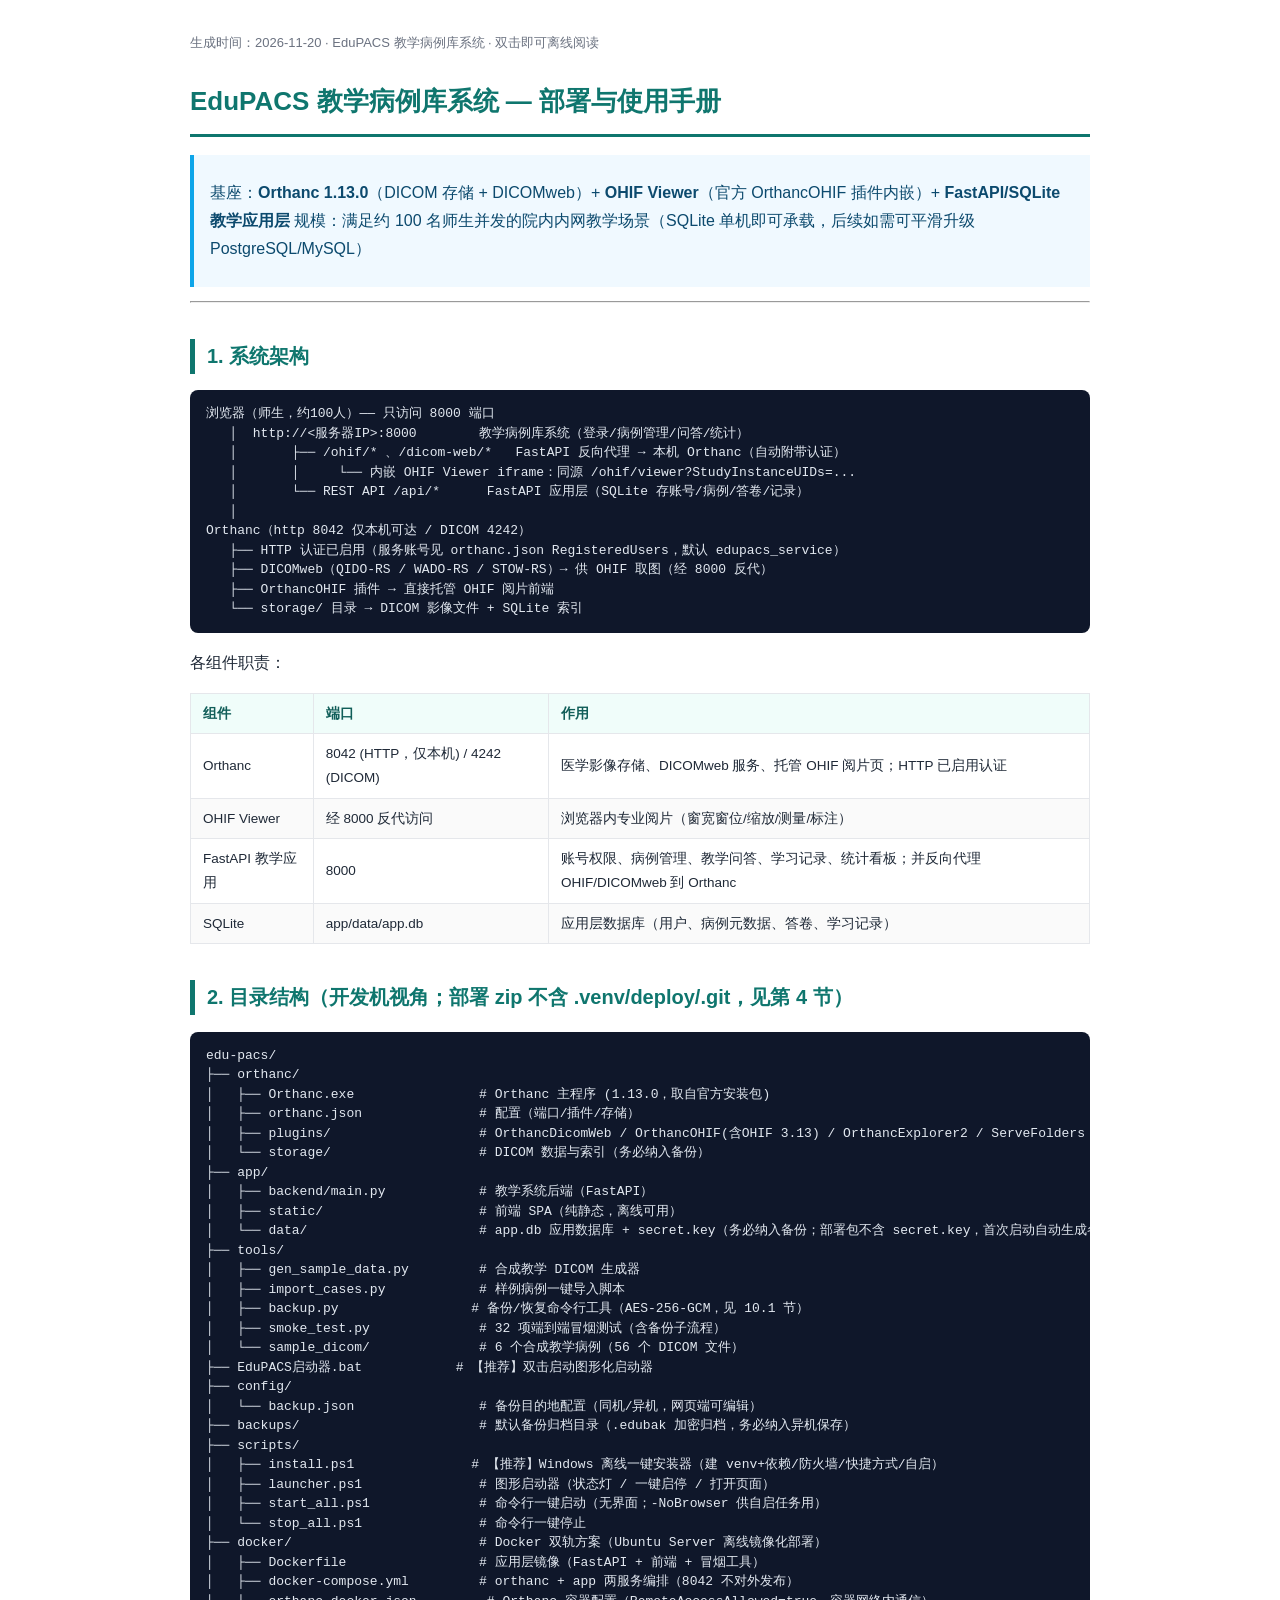
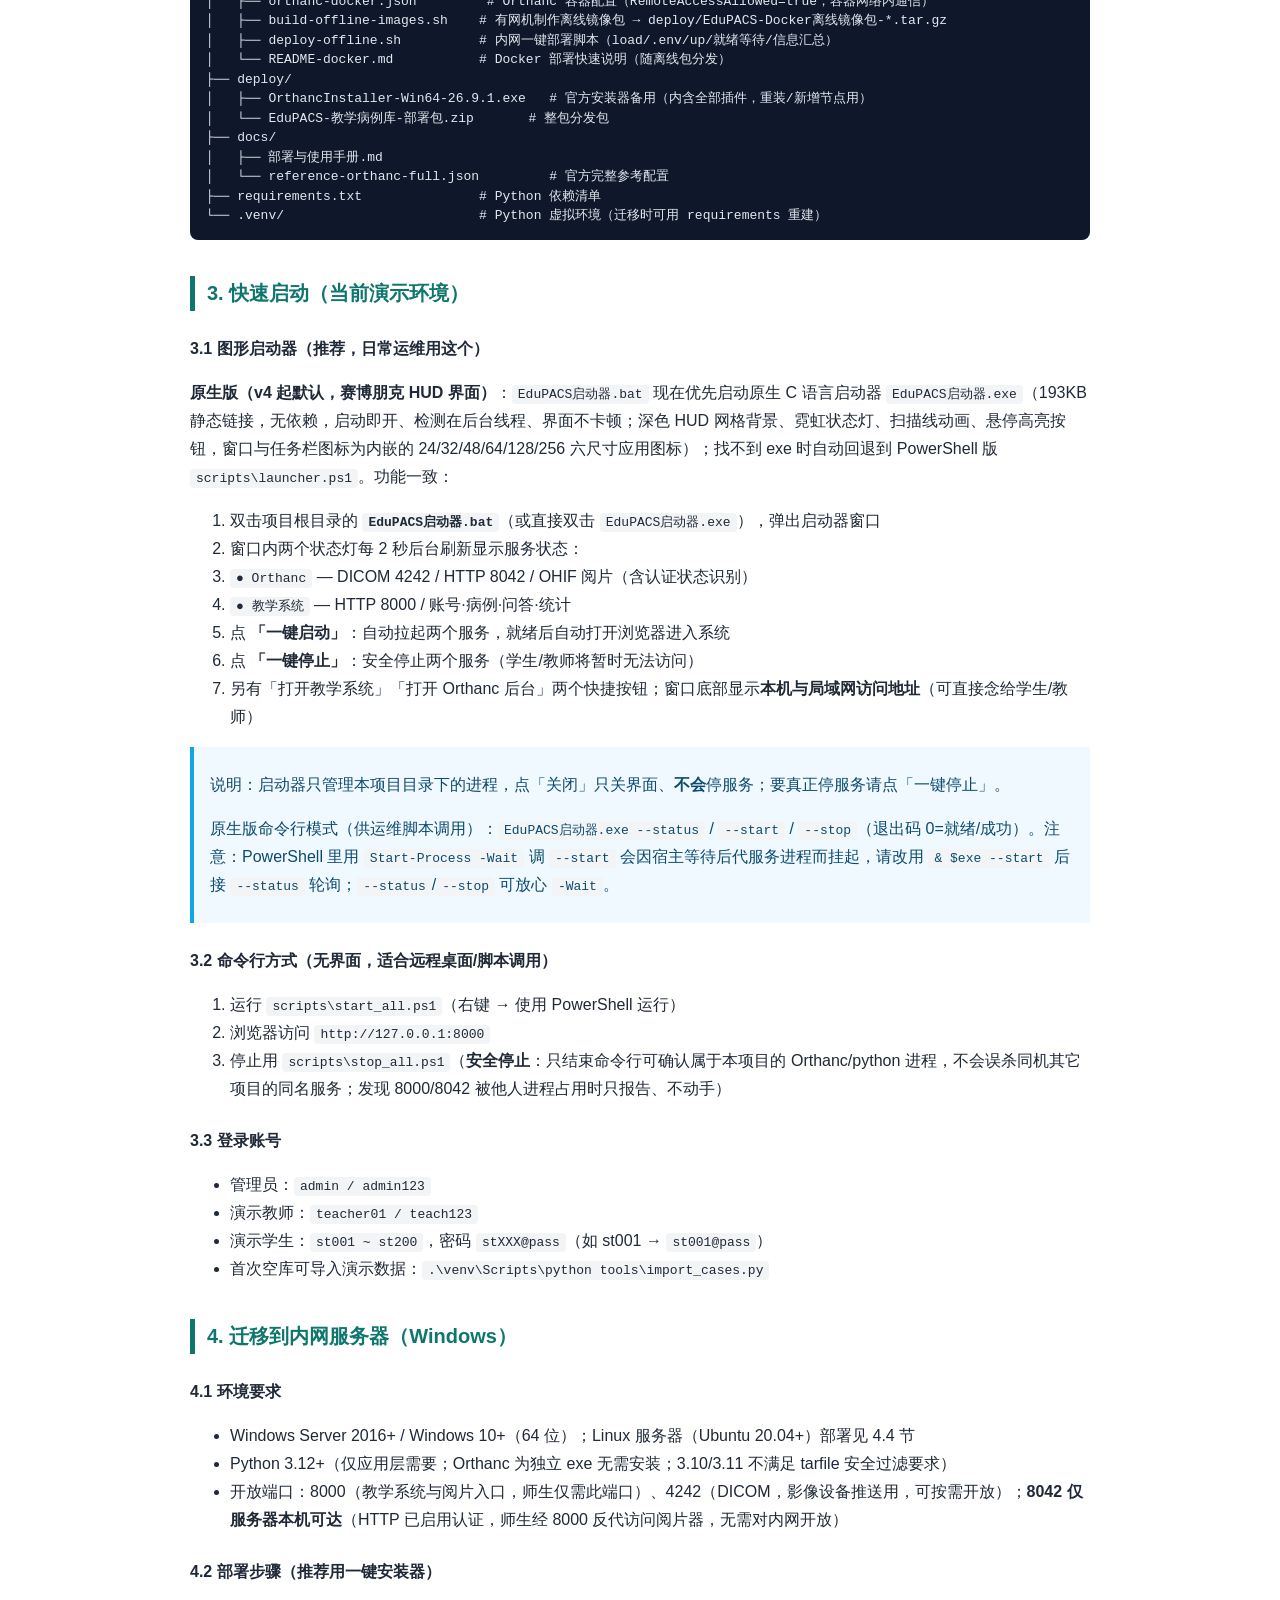
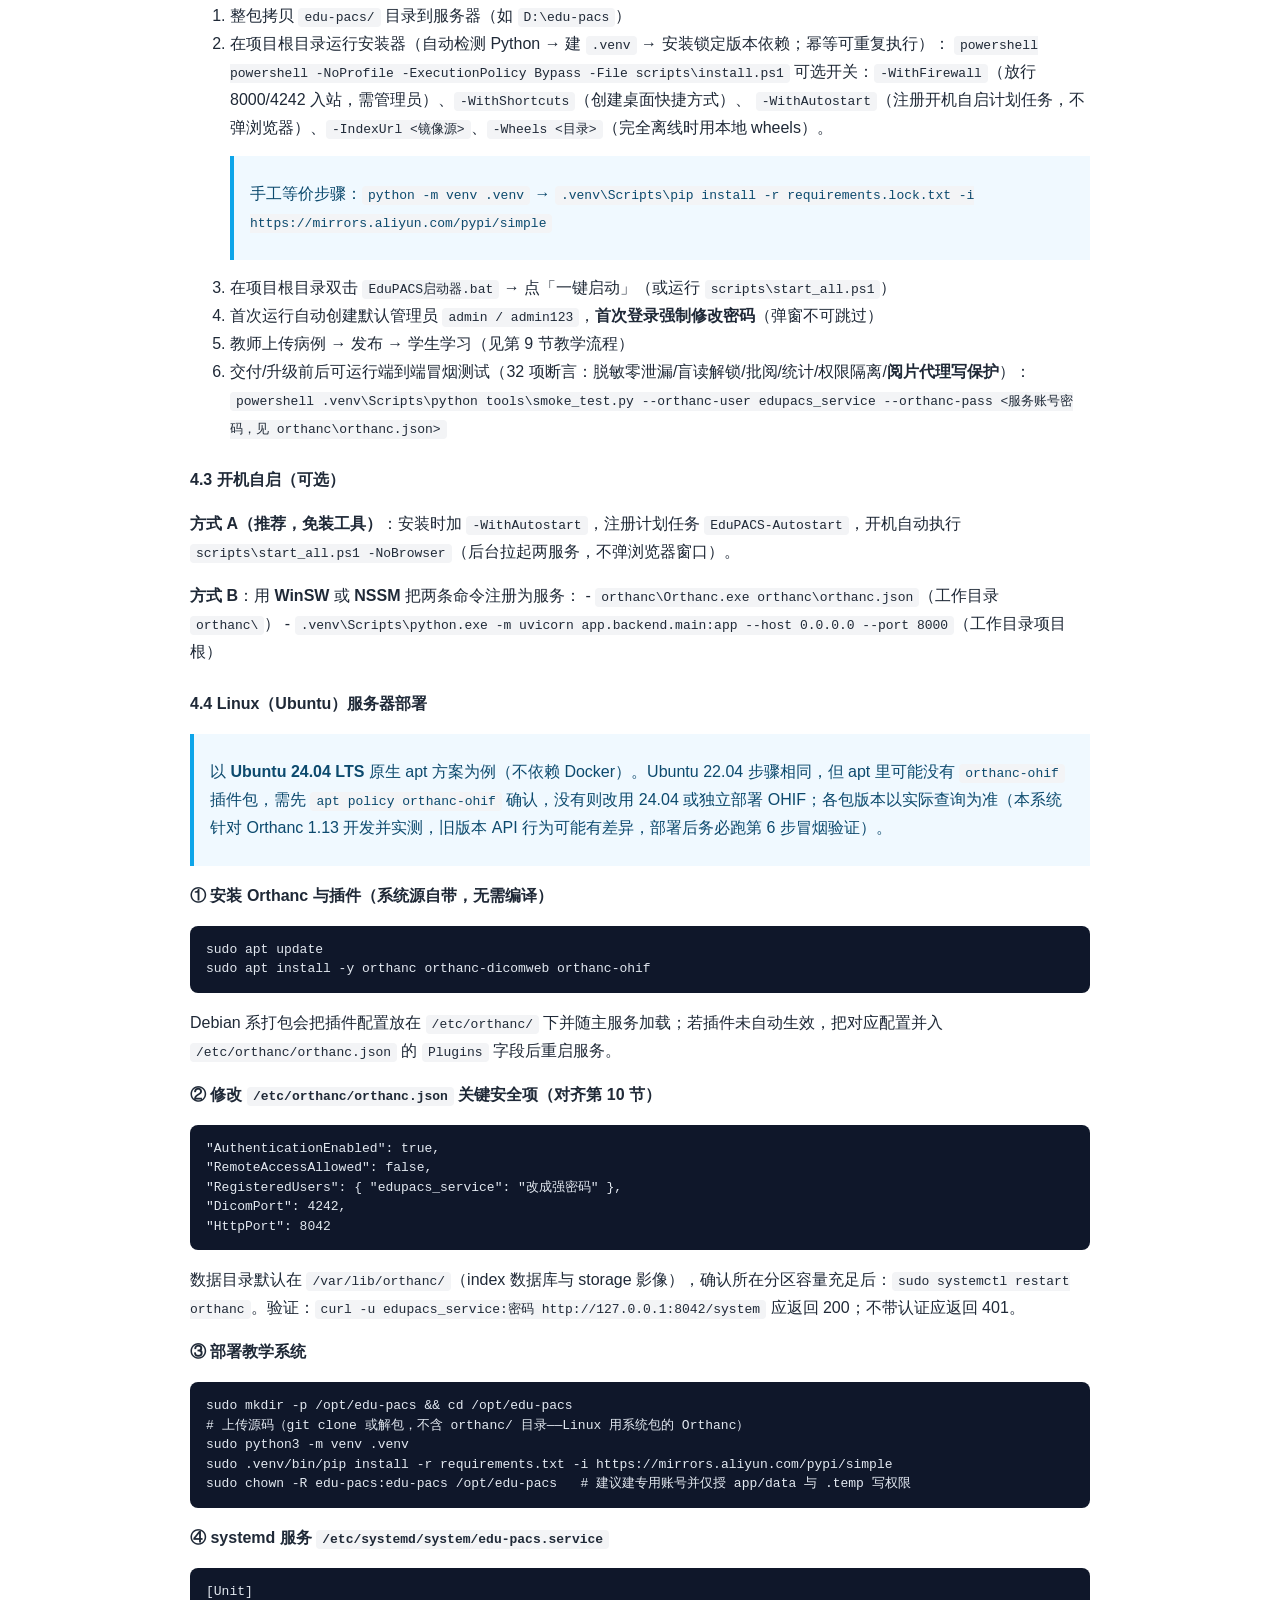
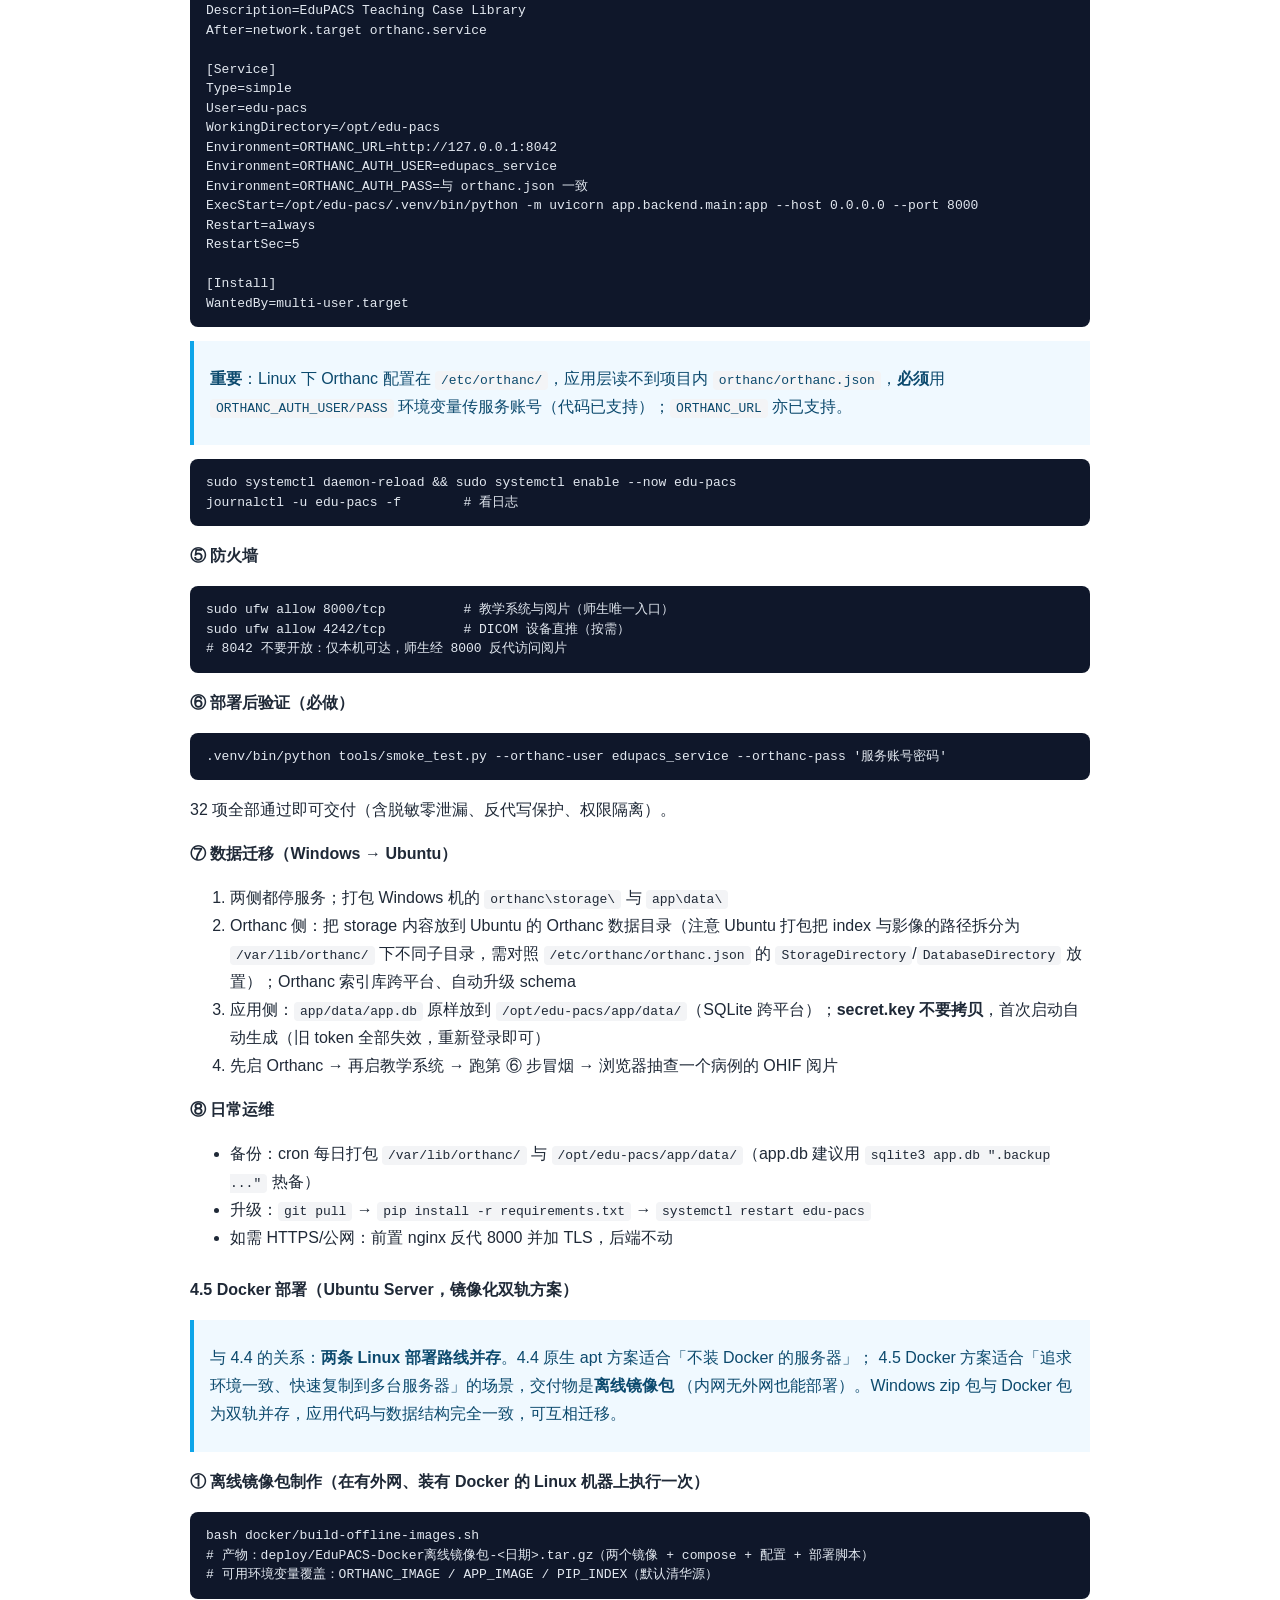
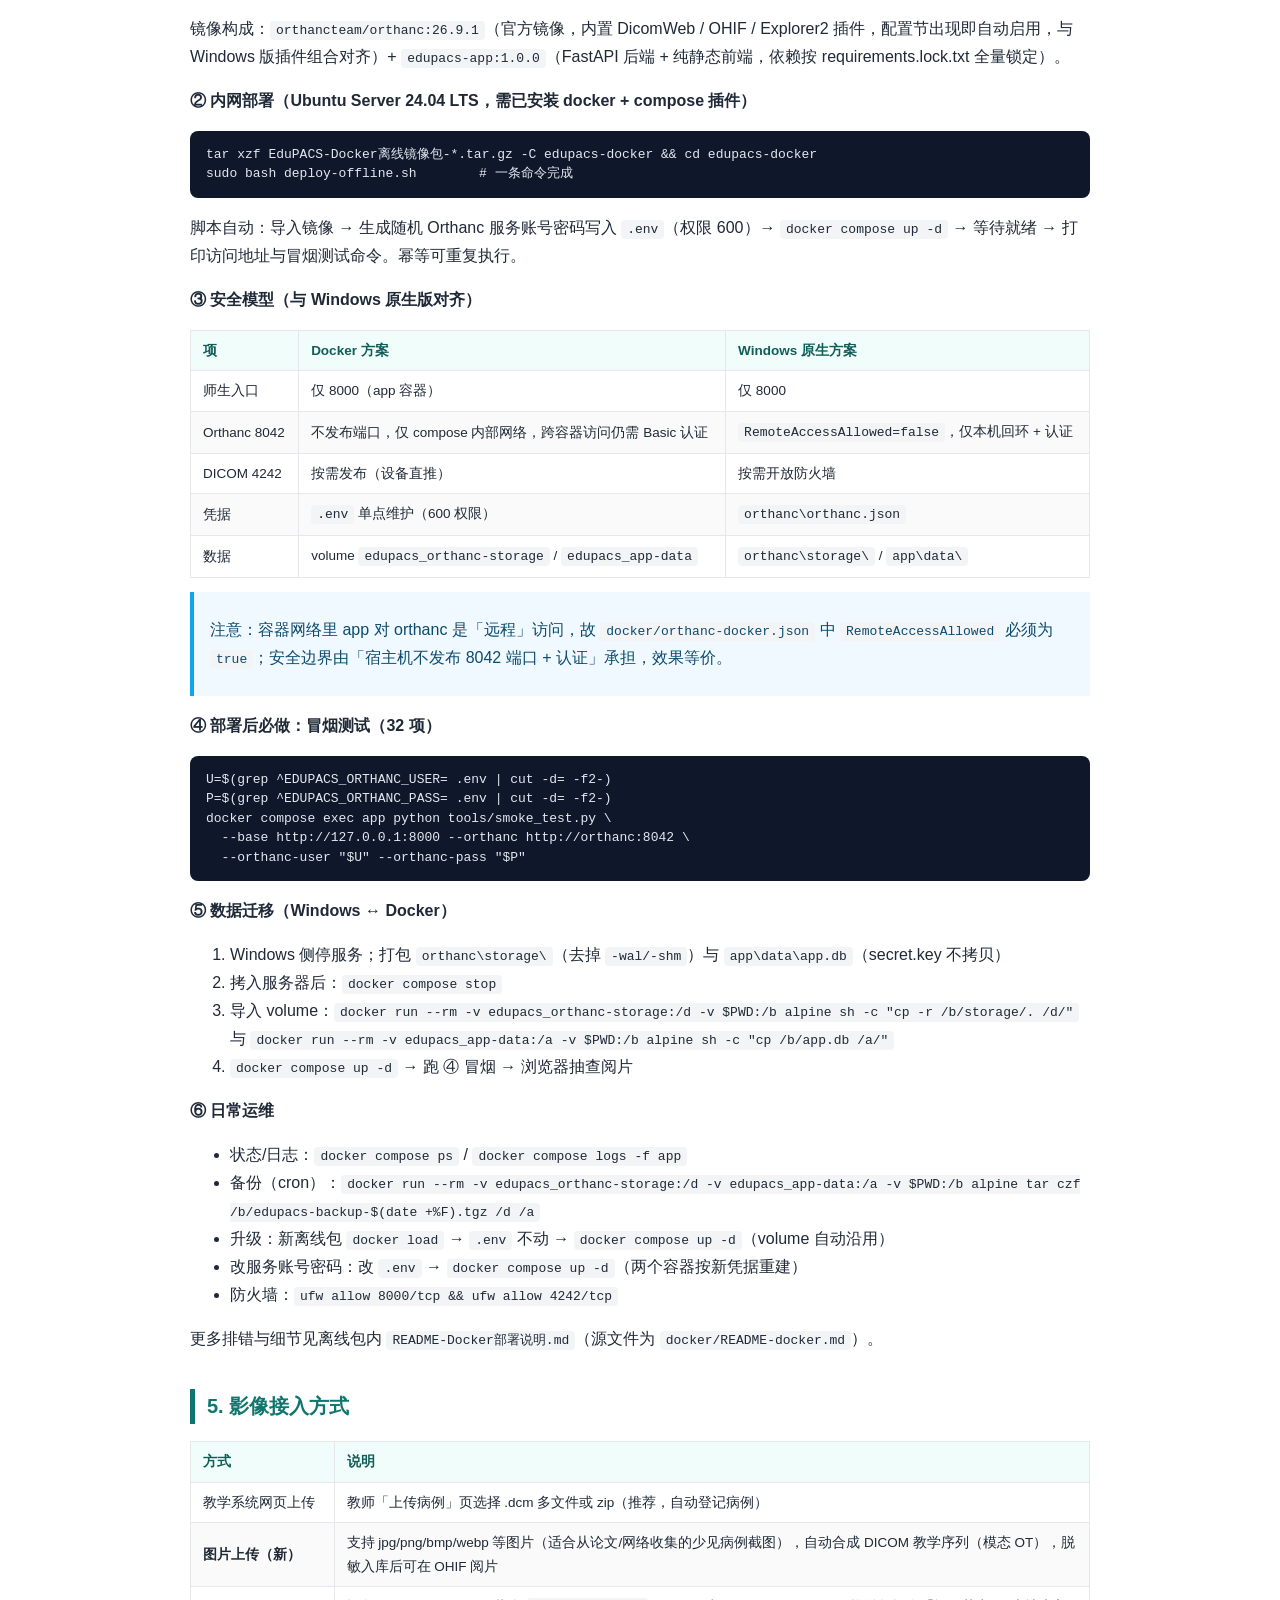
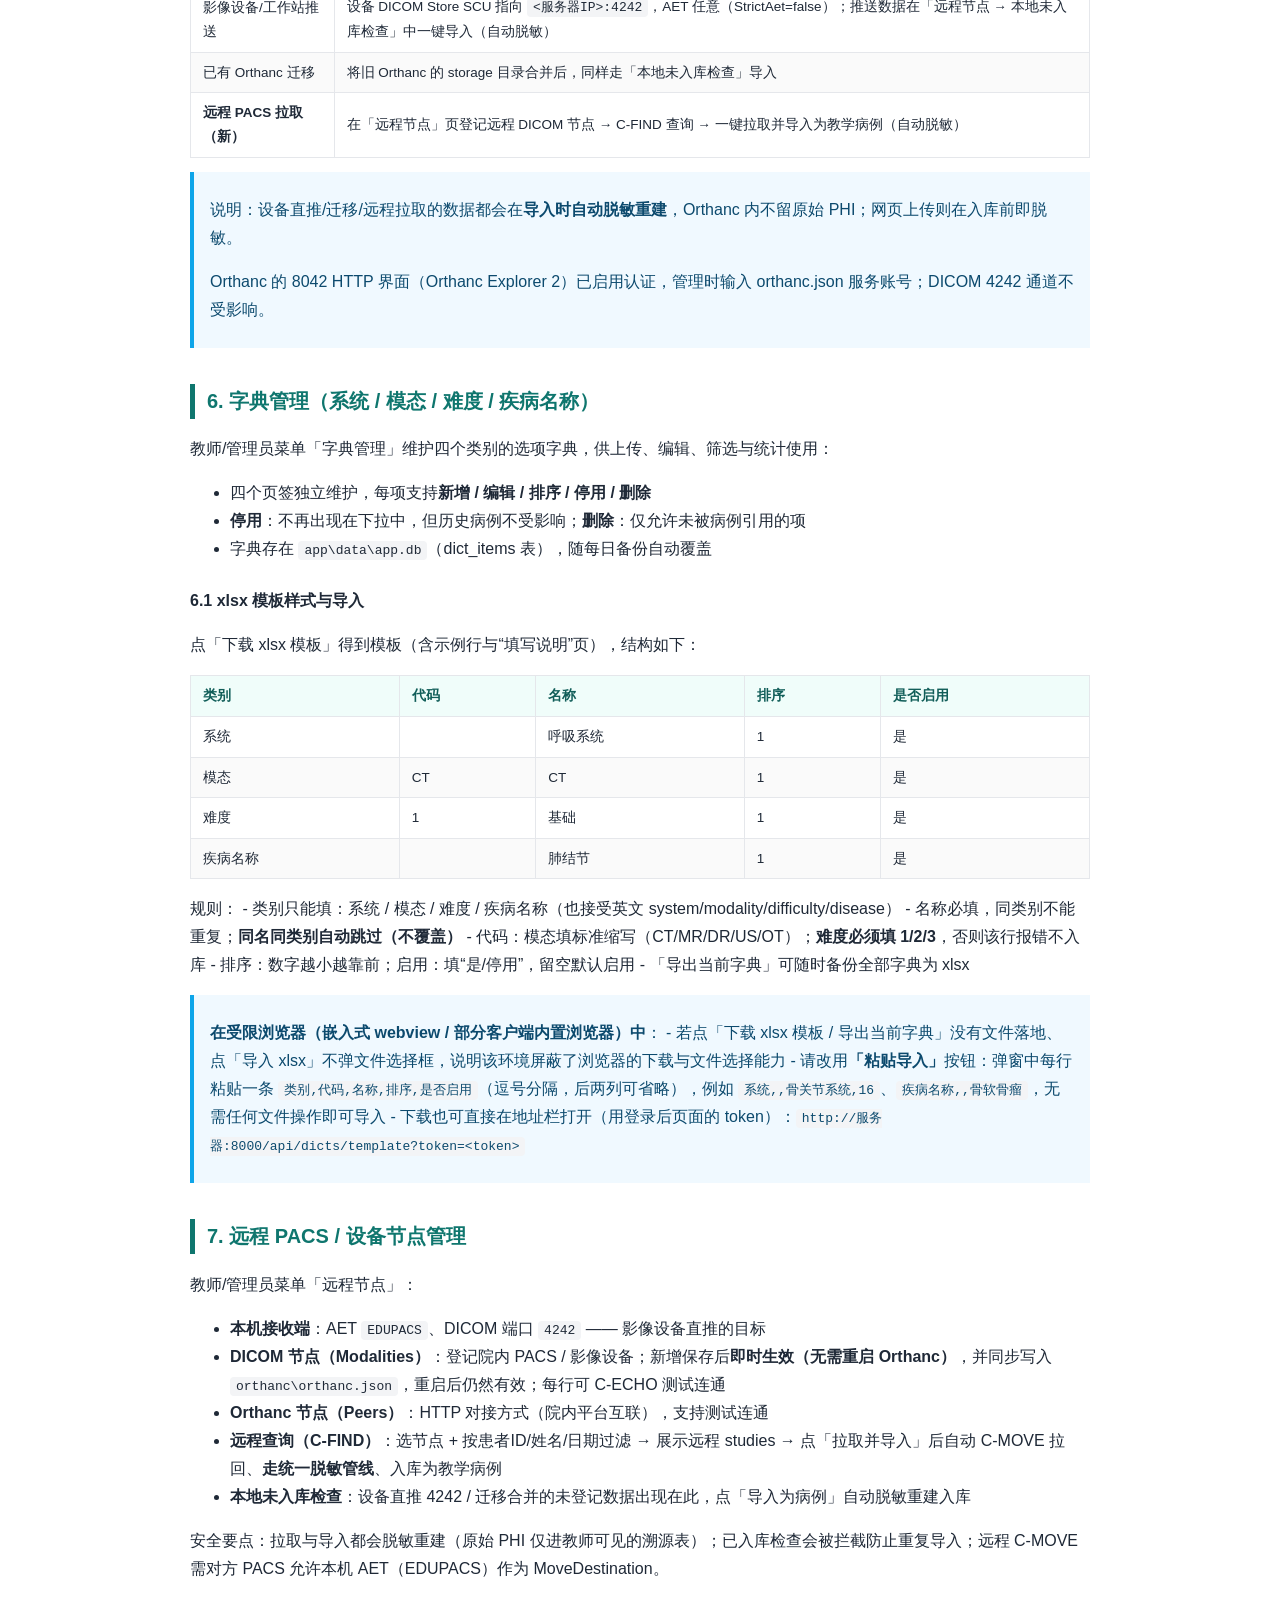
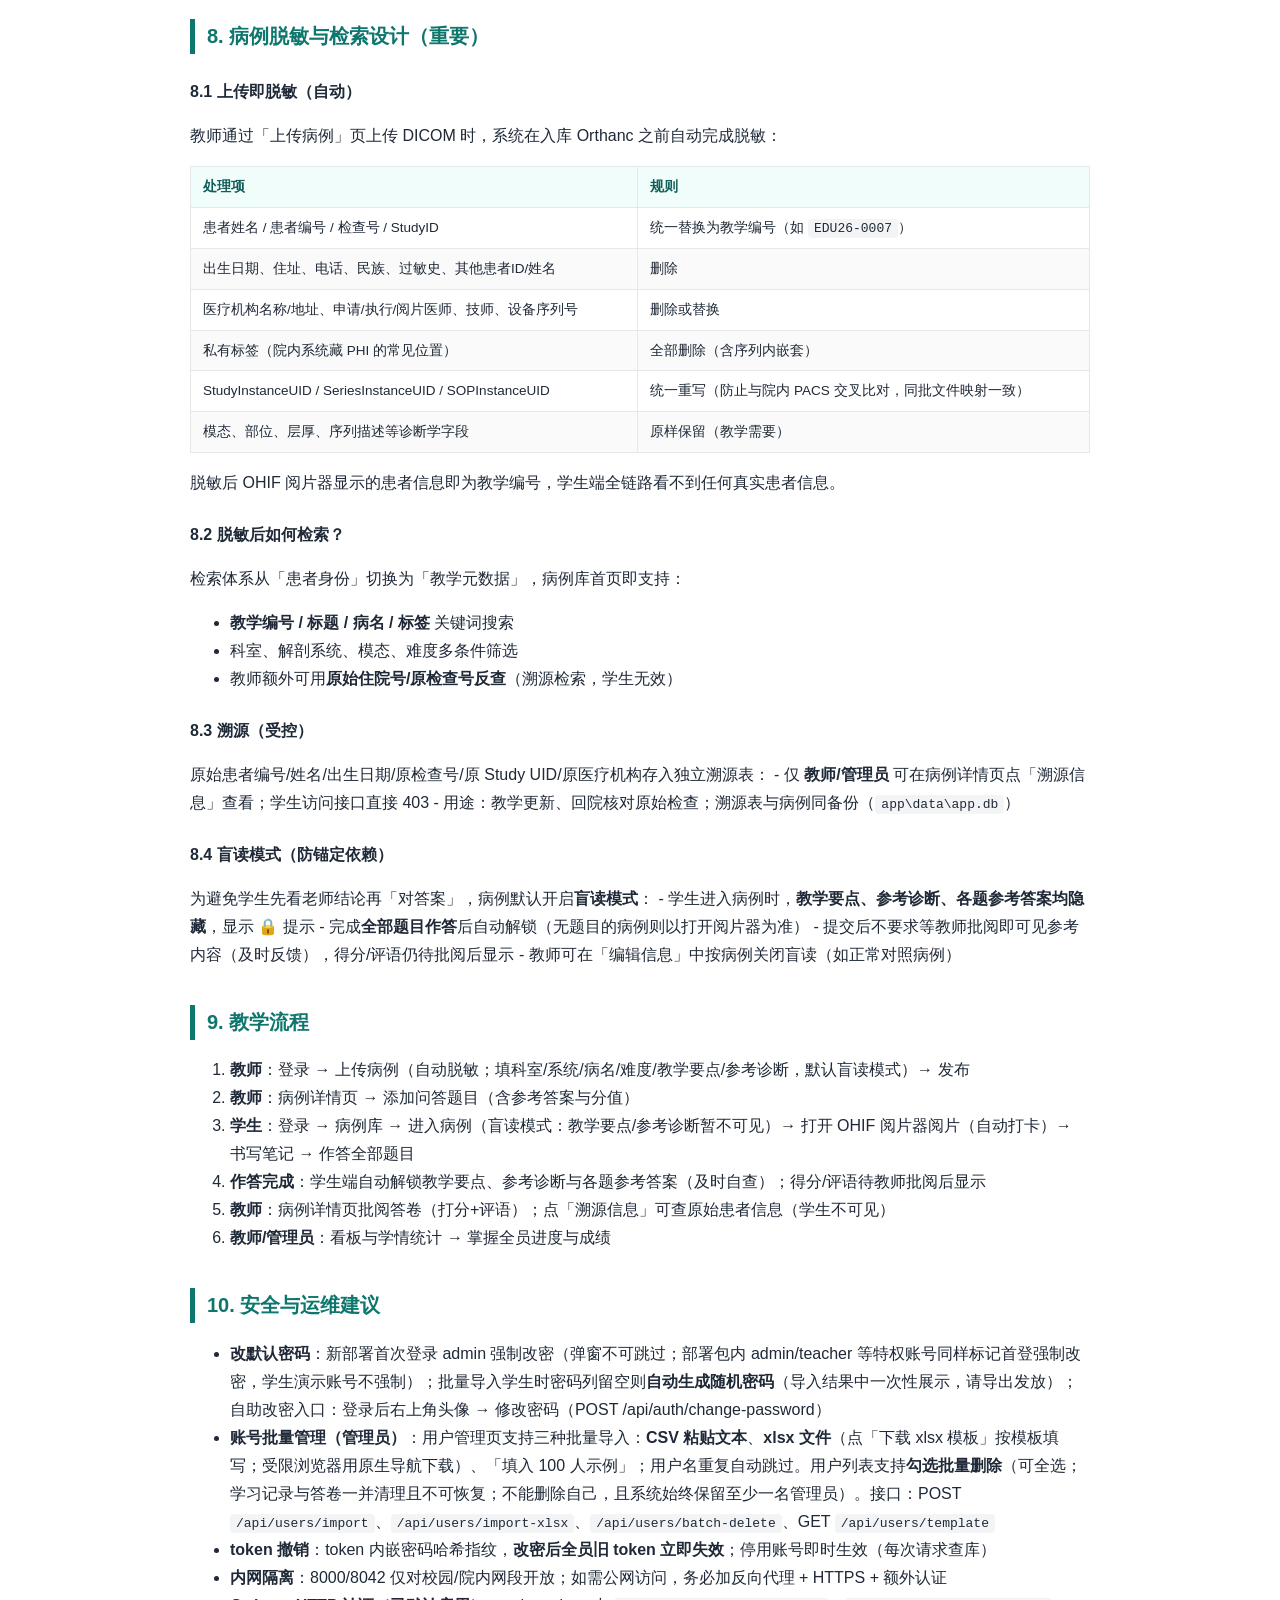
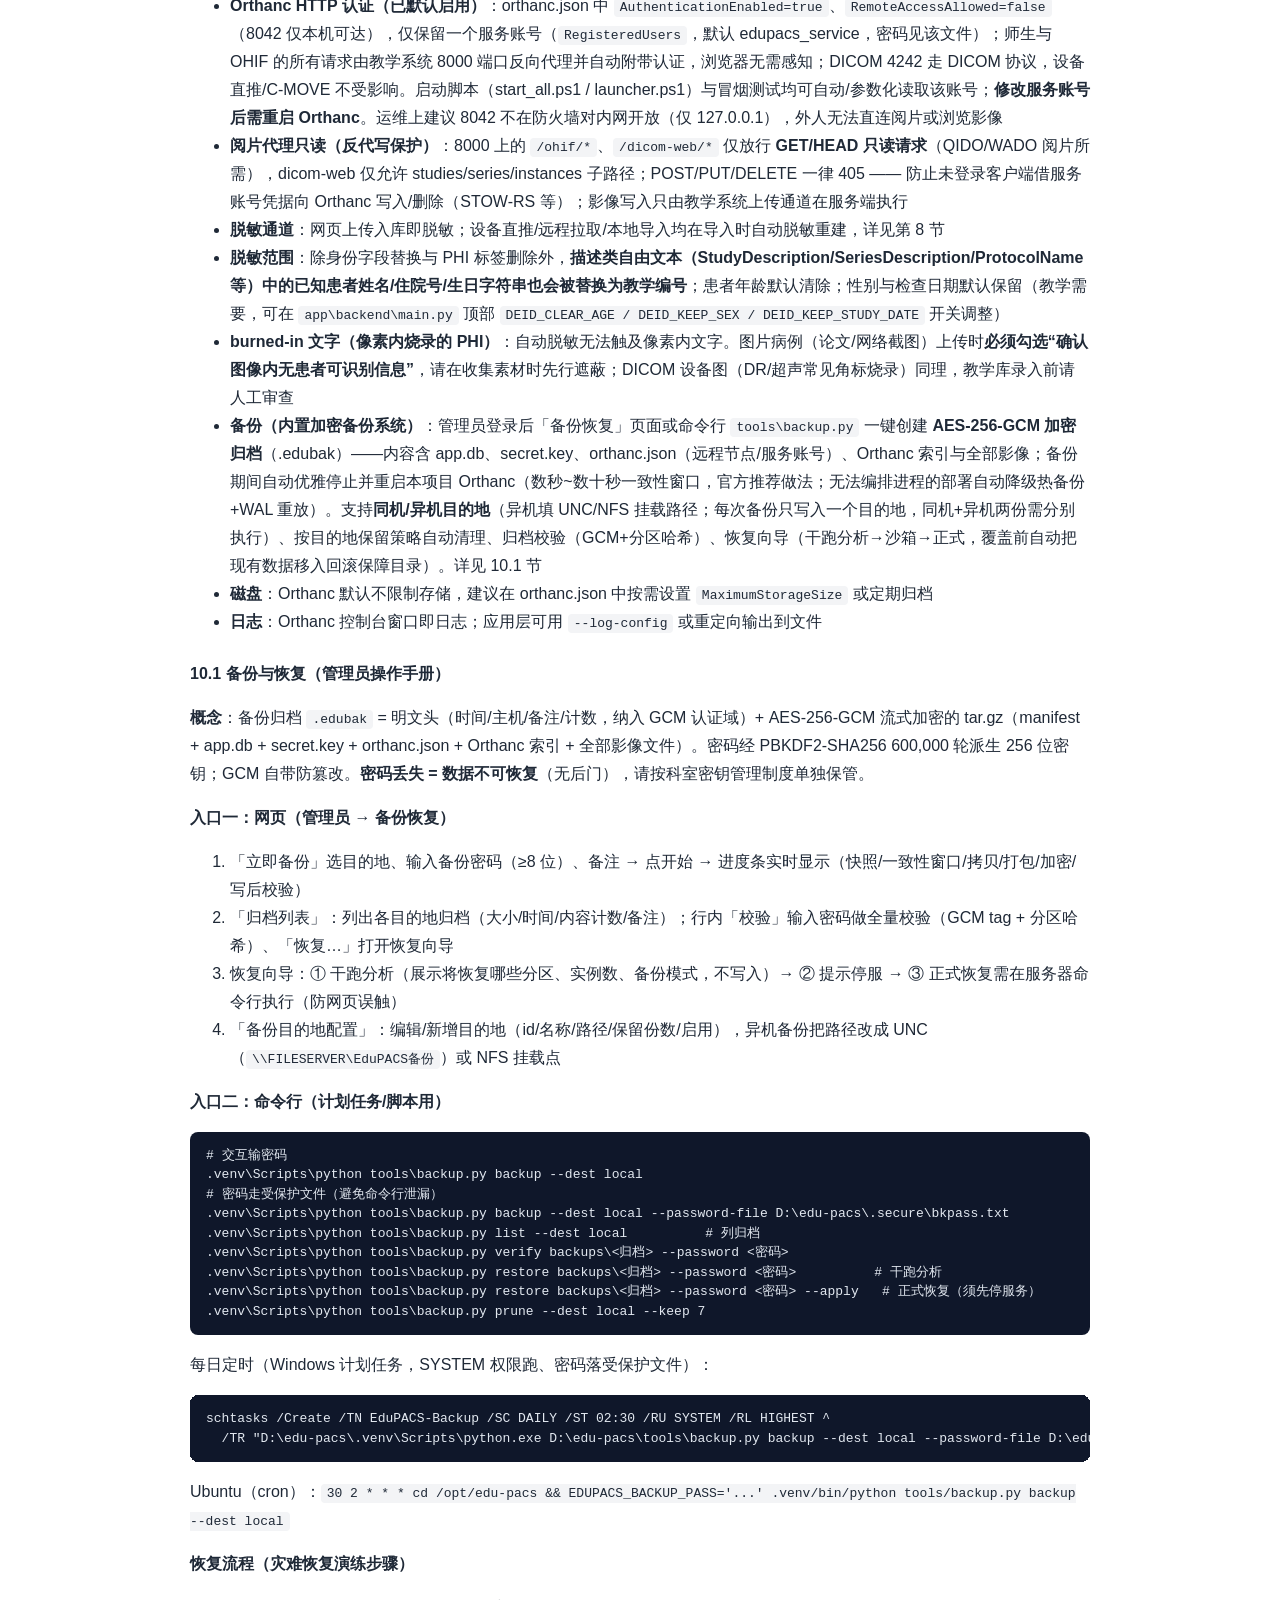
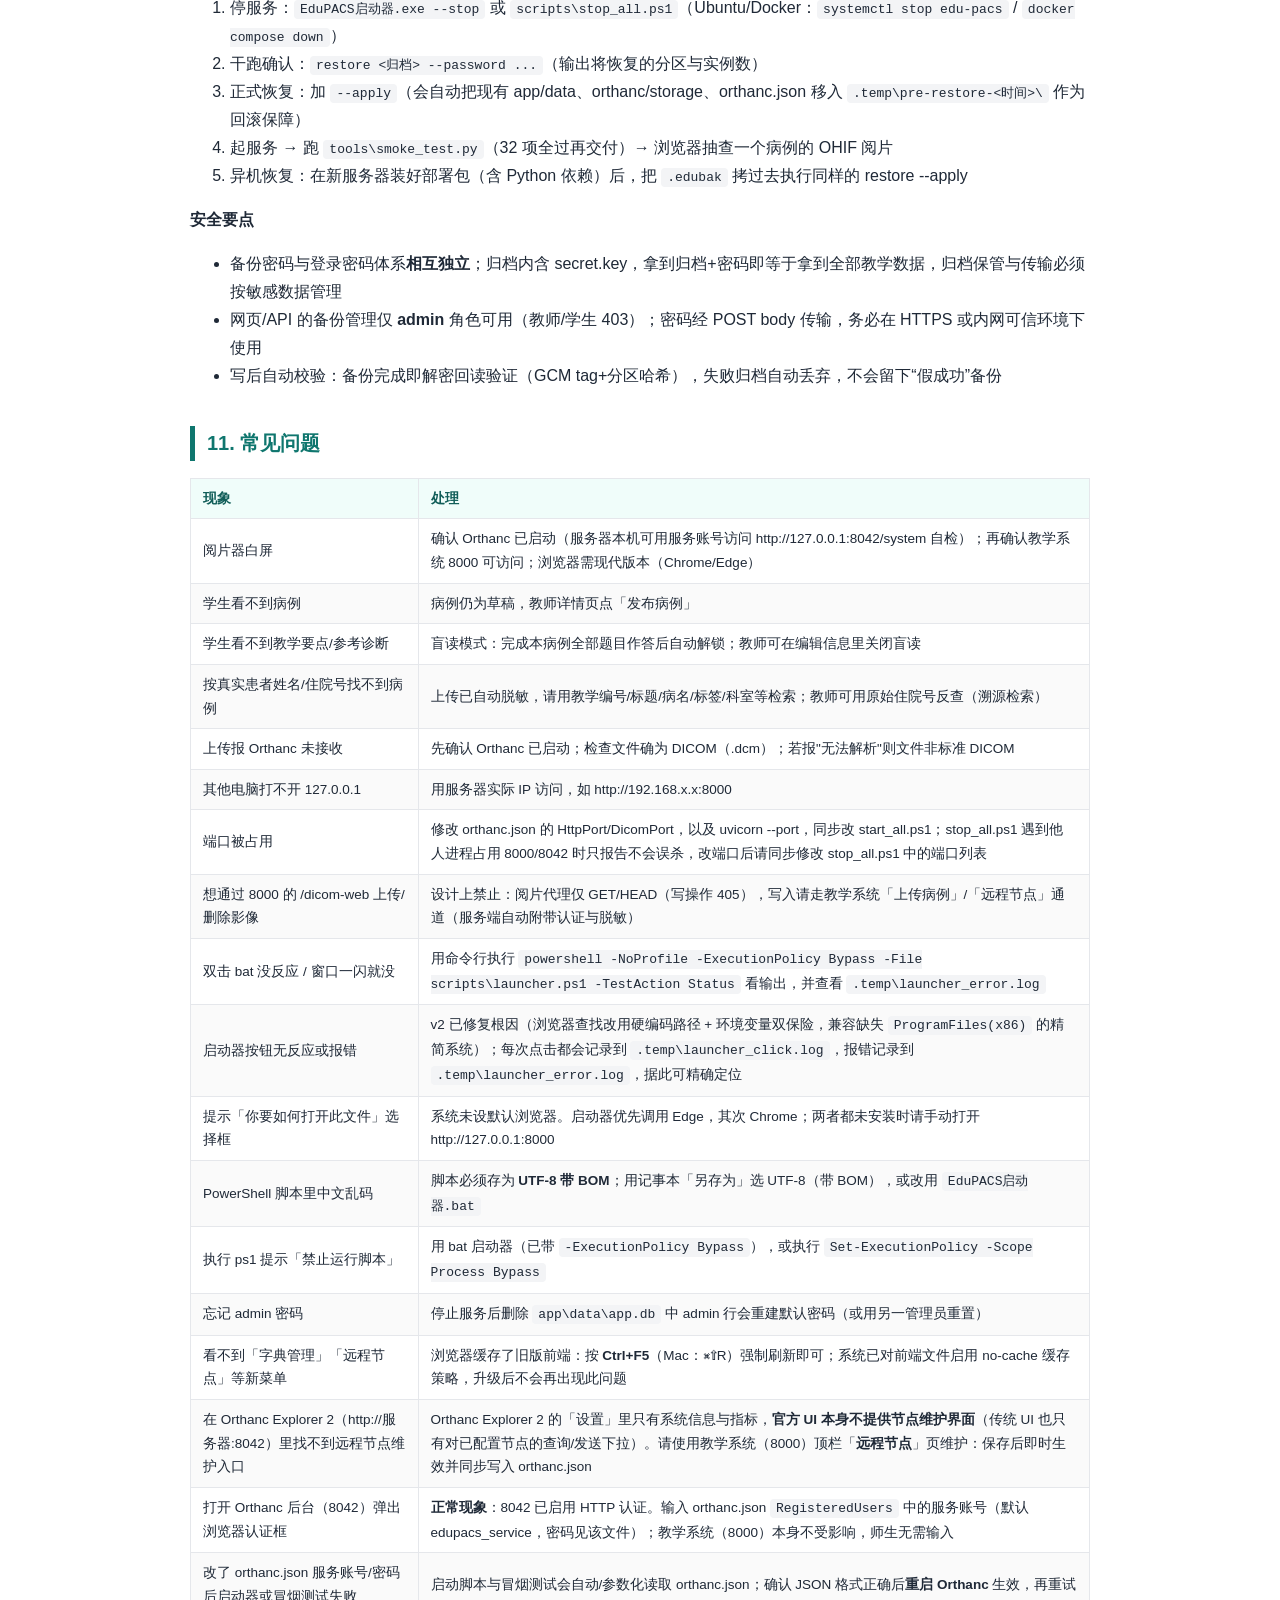
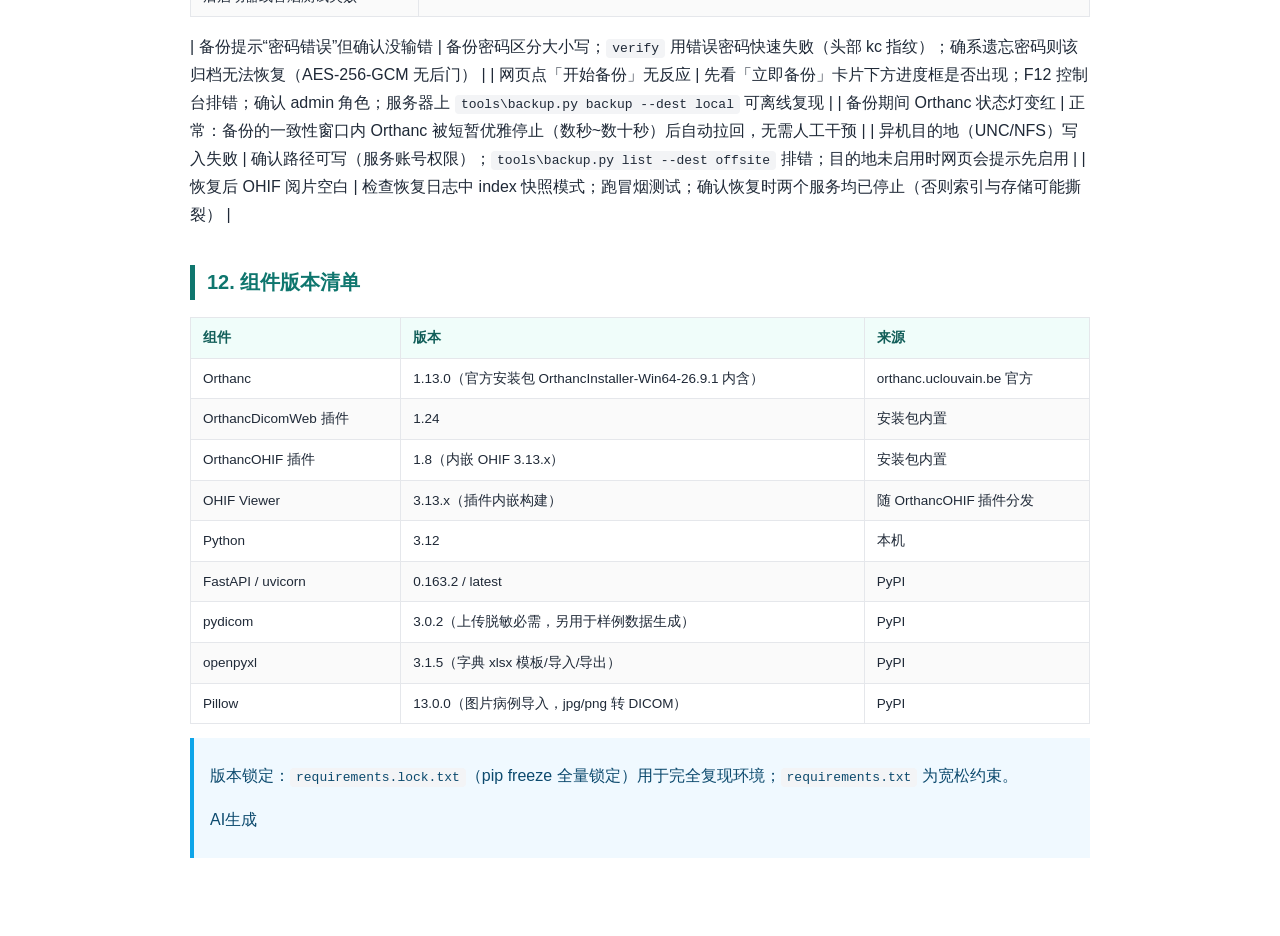
<file: docs/部署与使用手册.html>
<!DOCTYPE html>
<html lang="zh-CN">
<head>
<meta charset="UTF-8">
<meta name="viewport" content="width=device-width, initial-scale=1.0">
<title>EduPACS 教学病例库系统 — 部署与使用手册</title>
<style>
  body { font-family: "Microsoft YaHei UI", "Microsoft YaHei", sans-serif; color: #1f2937;
         max-width: 900px; margin: 0 auto; padding: 32px 24px 80px; line-height: 1.75; }
  h1 { font-size: 26px; border-bottom: 3px solid #0f766e; padding-bottom: 10px; color: #0f766e; }
  h2 { font-size: 20px; color: #0f766e; margin-top: 36px; border-left: 5px solid #0f766e; padding-left: 12px; }
  h3 { font-size: 16px; margin-top: 24px; }
  table { border-collapse: collapse; width: 100%; margin: 14px 0; font-size: 13.5px; }
  th, td { border: 1px solid #e5e7eb; padding: 8px 12px; text-align: left; }
  th { background: #f0fdfa; color: #115e59; }
  tr:nth-child(even) { background: #fafafa; }
  code { background: #f3f4f6; padding: 2px 6px; border-radius: 4px; font-size: 13px;
         font-family: Consolas, monospace; }
  pre { background: #0f172a; color: #e2e8f0; padding: 14px 16px; border-radius: 8px;
        overflow-x: auto; line-height: 1.5; }
  pre code { background: transparent; color: inherit; padding: 0; }
  blockquote { border-left: 4px solid #0ea5e9; margin: 14px 0; padding: 8px 16px;
               background: #f0f9ff; color: #0c4a6e; }
  a { color: #0f766e; }
  .meta { color: #6b7280; font-size: 13px; margin-bottom: 24px; }
</style>
</head>
<body>
<div class="meta">生成时间：2026-11-20 · EduPACS 教学病例库系统 · 双击即可离线阅读</div>
<h1>EduPACS 教学病例库系统 — 部署与使用手册</h1>
<blockquote>
<p>基座：<strong>Orthanc 1.13.0</strong>（DICOM 存储 + DICOMweb）+ <strong>OHIF Viewer</strong>（官方 OrthancOHIF 插件内嵌）+ <strong>FastAPI/SQLite 教学应用层</strong>
规模：满足约 100 名师生并发的院内内网教学场景（SQLite 单机即可承载，后续如需可平滑升级 PostgreSQL/MySQL）</p>
</blockquote>
<hr />
<h2>1. 系统架构</h2>
<pre><code>浏览器（师生，约100人）—— 只访问 8000 端口
   │  http://&lt;服务器IP&gt;:8000        教学病例库系统（登录/病例管理/问答/统计）
   │       ├── /ohif/* 、/dicom-web/*   FastAPI 反向代理 → 本机 Orthanc（自动附带认证）
   │       │     └── 内嵌 OHIF Viewer iframe：同源 /ohif/viewer?StudyInstanceUIDs=...
   │       └── REST API /api/*      FastAPI 应用层（SQLite 存账号/病例/答卷/记录）
   │
Orthanc（http 8042 仅本机可达 / DICOM 4242）
   ├── HTTP 认证已启用（服务账号见 orthanc.json RegisteredUsers，默认 edupacs_service）
   ├── DICOMweb（QIDO-RS / WADO-RS / STOW-RS）→ 供 OHIF 取图（经 8000 反代）
   ├── OrthancOHIF 插件 → 直接托管 OHIF 阅片前端
   └── storage/ 目录 → DICOM 影像文件 + SQLite 索引
</code></pre>
<p>各组件职责：</p>
<table>
<thead>
<tr>
<th>组件</th>
<th>端口</th>
<th>作用</th>
</tr>
</thead>
<tbody>
<tr>
<td>Orthanc</td>
<td>8042 (HTTP，仅本机) / 4242 (DICOM)</td>
<td>医学影像存储、DICOMweb 服务、托管 OHIF 阅片页；HTTP 已启用认证</td>
</tr>
<tr>
<td>OHIF Viewer</td>
<td>经 8000 反代访问</td>
<td>浏览器内专业阅片（窗宽窗位/缩放/测量/标注）</td>
</tr>
<tr>
<td>FastAPI 教学应用</td>
<td>8000</td>
<td>账号权限、病例管理、教学问答、学习记录、统计看板；并反向代理 OHIF/DICOMweb 到 Orthanc</td>
</tr>
<tr>
<td>SQLite</td>
<td>app/data/app.db</td>
<td>应用层数据库（用户、病例元数据、答卷、学习记录）</td>
</tr>
</tbody>
</table>
<h2>2. 目录结构（开发机视角；部署 zip 不含 .venv/deploy/.git，见第 4 节）</h2>
<pre><code>edu-pacs/
├── orthanc/
│   ├── Orthanc.exe                # Orthanc 主程序 (1.13.0，取自官方安装包)
│   ├── orthanc.json               # 配置（端口/插件/存储）
│   ├── plugins/                   # OrthancDicomWeb / OrthancOHIF(含OHIF 3.13) / OrthancExplorer2 / ServeFolders
│   └── storage/                   # DICOM 数据与索引（务必纳入备份）
├── app/
│   ├── backend/main.py            # 教学系统后端（FastAPI）
│   ├── static/                    # 前端 SPA（纯静态，离线可用）
│   └── data/                      # app.db 应用数据库 + secret.key（务必纳入备份；部署包不含 secret.key，首次启动自动生成各自密钥）
├── tools/
│   ├── gen_sample_data.py         # 合成教学 DICOM 生成器
│   ├── import_cases.py            # 样例病例一键导入脚本
│   ├── backup.py                 # 备份/恢复命令行工具（AES-256-GCM，见 10.1 节）
│   ├── smoke_test.py              # 32 项端到端冒烟测试（含备份子流程）
│   └── sample_dicom/              # 6 个合成教学病例（56 个 DICOM 文件）
├── EduPACS启动器.bat            # 【推荐】双击启动图形化启动器
├── config/
│   └── backup.json                # 备份目的地配置（同机/异机，网页端可编辑）
├── backups/                       # 默认备份归档目录（.edubak 加密归档，务必纳入异机保存）
├── scripts/
│   ├── install.ps1               # 【推荐】Windows 离线一键安装器（建 venv+依赖/防火墙/快捷方式/自启）
│   ├── launcher.ps1               # 图形启动器（状态灯 / 一键启停 / 打开页面）
│   ├── start_all.ps1              # 命令行一键启动（无界面；-NoBrowser 供自启任务用）
│   └── stop_all.ps1               # 命令行一键停止
├── docker/                        # Docker 双轨方案（Ubuntu Server 离线镜像化部署）
│   ├── Dockerfile                 # 应用层镜像（FastAPI + 前端 + 冒烟工具）
│   ├── docker-compose.yml         # orthanc + app 两服务编排（8042 不对外发布）
│   ├── orthanc-docker.json         # Orthanc 容器配置（RemoteAccessAllowed=true，容器网络内通信）
│   ├── build-offline-images.sh    # 有网机制作离线镜像包 → deploy/EduPACS-Docker离线镜像包-*.tar.gz
│   ├── deploy-offline.sh          # 内网一键部署脚本（load/.env/up/就绪等待/信息汇总）
│   └── README-docker.md           # Docker 部署快速说明（随离线包分发）
├── deploy/
│   ├── OrthancInstaller-Win64-26.9.1.exe   # 官方安装器备用（内含全部插件，重装/新增节点用）
│   └── EduPACS-教学病例库-部署包.zip       # 整包分发包
├── docs/
│   ├── 部署与使用手册.md
│   └── reference-orthanc-full.json         # 官方完整参考配置
├── requirements.txt               # Python 依赖清单
└── .venv/                         # Python 虚拟环境（迁移时可用 requirements 重建）
</code></pre>
<h2>3. 快速启动（当前演示环境）</h2>
<h3>3.1 图形启动器（推荐，日常运维用这个）</h3>
<p><strong>原生版（v4 起默认，赛博朋克 HUD 界面）</strong>：<code>EduPACS启动器.bat</code> 现在优先启动原生 C 语言启动器 <code>EduPACS启动器.exe</code>（193KB 静态链接，无依赖，启动即开、检测在后台线程、界面不卡顿；深色 HUD 网格背景、霓虹状态灯、扫描线动画、悬停高亮按钮，窗口与任务栏图标为内嵌的 24/32/48/64/128/256 六尺寸应用图标）；找不到 exe 时自动回退到 PowerShell 版 <code>scripts\launcher.ps1</code>。功能一致：</p>
<ol>
<li>双击项目根目录的 <strong><code>EduPACS启动器.bat</code></strong>（或直接双击 <code>EduPACS启动器.exe</code>），弹出启动器窗口</li>
<li>窗口内两个状态灯每 2 秒后台刷新显示服务状态：</li>
<li><code>● Orthanc</code> — DICOM 4242 / HTTP 8042 / OHIF 阅片（含认证状态识别）</li>
<li><code>● 教学系统</code> — HTTP 8000 / 账号·病例·问答·统计</li>
<li>点 <strong>「一键启动」</strong>：自动拉起两个服务，就绪后自动打开浏览器进入系统</li>
<li>点 <strong>「一键停止」</strong>：安全停止两个服务（学生/教师将暂时无法访问）</li>
<li>另有「打开教学系统」「打开 Orthanc 后台」两个快捷按钮；窗口底部显示<strong>本机与局域网访问地址</strong>（可直接念给学生/教师）</li>
</ol>
<blockquote>
<p>说明：启动器只管理本项目目录下的进程，点「关闭」只关界面、<strong>不会</strong>停服务；要真正停服务请点「一键停止」。</p>
<p>原生版命令行模式（供运维脚本调用）：<code>EduPACS启动器.exe --status</code> / <code>--start</code> / <code>--stop</code>（退出码 0=就绪/成功）。注意：PowerShell 里用 <code>Start-Process -Wait</code> 调 <code>--start</code> 会因宿主等待后代服务进程而挂起，请改用 <code>&amp; $exe --start</code> 后接 <code>--status</code> 轮询；<code>--status</code>/<code>--stop</code> 可放心 <code>-Wait</code>。</p>
</blockquote>
<h3>3.2 命令行方式（无界面，适合远程桌面/脚本调用）</h3>
<ol>
<li>运行 <code>scripts\start_all.ps1</code>（右键 → 使用 PowerShell 运行）</li>
<li>浏览器访问 <code>http://127.0.0.1:8000</code></li>
<li>停止用 <code>scripts\stop_all.ps1</code>（<strong>安全停止</strong>：只结束命令行可确认属于本项目的 Orthanc/python 进程，不会误杀同机其它项目的同名服务；发现 8000/8042 被他人进程占用时只报告、不动手）</li>
</ol>
<h3>3.3 登录账号</h3>
<ul>
<li>管理员：<code>admin / admin123</code></li>
<li>演示教师：<code>teacher01 / teach123</code></li>
<li>演示学生：<code>st001 ~ st200</code>，密码 <code>stXXX@pass</code>（如 st001 → <code>st001@pass</code>）</li>
<li>首次空库可导入演示数据：<code>.\venv\Scripts\python tools\import_cases.py</code></li>
</ul>
<h2>4. 迁移到内网服务器（Windows）</h2>
<h3>4.1 环境要求</h3>
<ul>
<li>Windows Server 2016+ / Windows 10+（64 位）；Linux 服务器（Ubuntu 20.04+）部署见 4.4 节</li>
<li>Python 3.12+（仅应用层需要；Orthanc 为独立 exe 无需安装；3.10/3.11 不满足 tarfile 安全过滤要求）</li>
<li>开放端口：8000（教学系统与阅片入口，师生仅需此端口）、4242（DICOM，影像设备推送用，可按需开放）；<strong>8042 仅服务器本机可达</strong>（HTTP 已启用认证，师生经 8000 反代访问阅片器，无需对内网开放）</li>
</ul>
<h3>4.2 部署步骤（推荐用一键安装器）</h3>
<ol>
<li>整包拷贝 <code>edu-pacs/</code> 目录到服务器（如 <code>D:\edu-pacs</code>）</li>
<li>在项目根目录运行安装器（自动检测 Python → 建 <code>.venv</code> → 安装锁定版本依赖；幂等可重复执行）：
   <code>powershell
   powershell -NoProfile -ExecutionPolicy Bypass -File scripts\install.ps1</code>
   可选开关：<code>-WithFirewall</code>（放行 8000/4242 入站，需管理员）、<code>-WithShortcuts</code>（创建桌面快捷方式）、
   <code>-WithAutostart</code>（注册开机自启计划任务，不弹浏览器）、<code>-IndexUrl &lt;镜像源&gt;</code>、<code>-Wheels &lt;目录&gt;</code>（完全离线时用本地 wheels）。<blockquote>
<p>手工等价步骤：<code>python -m venv .venv</code> → <code>.venv\Scripts\pip install -r requirements.lock.txt -i https://mirrors.aliyun.com/pypi/simple</code></p>
</blockquote>
</li>
<li>在项目根目录双击 <code>EduPACS启动器.bat</code> → 点「一键启动」（或运行 <code>scripts\start_all.ps1</code>）</li>
<li>首次运行自动创建默认管理员 <code>admin / admin123</code>，<strong>首次登录强制修改密码</strong>（弹窗不可跳过）</li>
<li>教师上传病例 → 发布 → 学生学习（见第 9 节教学流程）</li>
<li>交付/升级前后可运行端到端冒烟测试（32 项断言：脱敏零泄漏/盲读解锁/批阅/统计/权限隔离/<strong>阅片代理写保护</strong>）：
   <code>powershell
   .venv\Scripts\python tools\smoke_test.py --orthanc-user edupacs_service --orthanc-pass &lt;服务账号密码，见 orthanc\orthanc.json&gt;</code></li>
</ol>
<h3>4.3 开机自启（可选）</h3>
<p><strong>方式 A（推荐，免装工具）</strong>：安装时加 <code>-WithAutostart</code>，注册计划任务 <code>EduPACS-Autostart</code>，开机自动执行 <code>scripts\start_all.ps1 -NoBrowser</code>（后台拉起两服务，不弹浏览器窗口）。</p>
<p><strong>方式 B</strong>：用 <strong>WinSW</strong> 或 <strong>NSSM</strong> 把两条命令注册为服务：
- <code>orthanc\Orthanc.exe orthanc\orthanc.json</code>（工作目录 <code>orthanc\</code>）
- <code>.venv\Scripts\python.exe -m uvicorn app.backend.main:app --host 0.0.0.0 --port 8000</code>（工作目录项目根）</p>
<h3>4.4 Linux（Ubuntu）服务器部署</h3>
<blockquote>
<p>以 <strong>Ubuntu 24.04 LTS</strong> 原生 apt 方案为例（不依赖 Docker）。Ubuntu 22.04 步骤相同，但 apt 里可能没有 <code>orthanc-ohif</code> 插件包，需先 <code>apt policy orthanc-ohif</code> 确认，没有则改用 24.04 或独立部署 OHIF；各包版本以实际查询为准（本系统针对 Orthanc 1.13 开发并实测，旧版本 API 行为可能有差异，部署后务必跑第 6 步冒烟验证）。</p>
</blockquote>
<p><strong>① 安装 Orthanc 与插件（系统源自带，无需编译）</strong></p>
<pre><code class="language-bash">sudo apt update
sudo apt install -y orthanc orthanc-dicomweb orthanc-ohif
</code></pre>
<p>Debian 系打包会把插件配置放在 <code>/etc/orthanc/</code> 下并随主服务加载；若插件未自动生效，把对应配置并入 <code>/etc/orthanc/orthanc.json</code> 的 <code>Plugins</code> 字段后重启服务。</p>
<p><strong>② 修改 <code>/etc/orthanc/orthanc.json</code> 关键安全项（对齐第 10 节）</strong></p>
<pre><code class="language-json">&quot;AuthenticationEnabled&quot;: true,
&quot;RemoteAccessAllowed&quot;: false,
&quot;RegisteredUsers&quot;: { &quot;edupacs_service&quot;: &quot;改成强密码&quot; },
&quot;DicomPort&quot;: 4242,
&quot;HttpPort&quot;: 8042
</code></pre>
<p>数据目录默认在 <code>/var/lib/orthanc/</code>（index 数据库与 storage 影像），确认所在分区容量充足后：<code>sudo systemctl restart orthanc</code>。验证：<code>curl -u edupacs_service:密码 http://127.0.0.1:8042/system</code> 应返回 200；不带认证应返回 401。</p>
<p><strong>③ 部署教学系统</strong></p>
<pre><code class="language-bash">sudo mkdir -p /opt/edu-pacs &amp;&amp; cd /opt/edu-pacs
# 上传源码（git clone 或解包，不含 orthanc/ 目录——Linux 用系统包的 Orthanc）
sudo python3 -m venv .venv
sudo .venv/bin/pip install -r requirements.txt -i https://mirrors.aliyun.com/pypi/simple
sudo chown -R edu-pacs:edu-pacs /opt/edu-pacs   # 建议建专用账号并仅授 app/data 与 .temp 写权限
</code></pre>
<p><strong>④ systemd 服务 <code>/etc/systemd/system/edu-pacs.service</code></strong></p>
<pre><code class="language-ini">[Unit]
Description=EduPACS Teaching Case Library
After=network.target orthanc.service

[Service]
Type=simple
User=edu-pacs
WorkingDirectory=/opt/edu-pacs
Environment=ORTHANC_URL=http://127.0.0.1:8042
Environment=ORTHANC_AUTH_USER=edupacs_service
Environment=ORTHANC_AUTH_PASS=与 orthanc.json 一致
ExecStart=/opt/edu-pacs/.venv/bin/python -m uvicorn app.backend.main:app --host 0.0.0.0 --port 8000
Restart=always
RestartSec=5

[Install]
WantedBy=multi-user.target
</code></pre>
<blockquote>
<p><strong>重要</strong>：Linux 下 Orthanc 配置在 <code>/etc/orthanc/</code>，应用层读不到项目内 <code>orthanc/orthanc.json</code>，<strong>必须</strong>用 <code>ORTHANC_AUTH_USER/PASS</code> 环境变量传服务账号（代码已支持）；<code>ORTHANC_URL</code> 亦已支持。</p>
</blockquote>
<pre><code class="language-bash">sudo systemctl daemon-reload &amp;&amp; sudo systemctl enable --now edu-pacs
journalctl -u edu-pacs -f        # 看日志
</code></pre>
<p><strong>⑤ 防火墙</strong></p>
<pre><code class="language-bash">sudo ufw allow 8000/tcp          # 教学系统与阅片（师生唯一入口）
sudo ufw allow 4242/tcp          # DICOM 设备直推（按需）
# 8042 不要开放：仅本机可达，师生经 8000 反代访问阅片
</code></pre>
<p><strong>⑥ 部署后验证（必做）</strong></p>
<pre><code class="language-bash">.venv/bin/python tools/smoke_test.py --orthanc-user edupacs_service --orthanc-pass '服务账号密码'
</code></pre>
<p>32 项全部通过即可交付（含脱敏零泄漏、反代写保护、权限隔离）。</p>
<p><strong>⑦ 数据迁移（Windows → Ubuntu）</strong></p>
<ol>
<li>两侧都停服务；打包 Windows 机的 <code>orthanc\storage\</code> 与 <code>app\data\</code></li>
<li>Orthanc 侧：把 storage 内容放到 Ubuntu 的 Orthanc 数据目录（注意 Ubuntu 打包把 index 与影像的路径拆分为 <code>/var/lib/orthanc/</code> 下不同子目录，需对照 <code>/etc/orthanc/orthanc.json</code> 的 <code>StorageDirectory</code>/<code>DatabaseDirectory</code> 放置）；Orthanc 索引库跨平台、自动升级 schema</li>
<li>应用侧：<code>app/data/app.db</code> 原样放到 <code>/opt/edu-pacs/app/data/</code>（SQLite 跨平台）；<strong>secret.key 不要拷贝</strong>，首次启动自动生成（旧 token 全部失效，重新登录即可）</li>
<li>先启 Orthanc → 再启教学系统 → 跑第 ⑥ 步冒烟 → 浏览器抽查一个病例的 OHIF 阅片</li>
</ol>
<p><strong>⑧ 日常运维</strong></p>
<ul>
<li>备份：cron 每日打包 <code>/var/lib/orthanc/</code> 与 <code>/opt/edu-pacs/app/data/</code>（app.db 建议用 <code>sqlite3 app.db ".backup ..."</code> 热备）</li>
<li>升级：<code>git pull</code> → <code>pip install -r requirements.txt</code> → <code>systemctl restart edu-pacs</code></li>
<li>如需 HTTPS/公网：前置 nginx 反代 8000 并加 TLS，后端不动</li>
</ul>
<h3>4.5 Docker 部署（Ubuntu Server，镜像化双轨方案）</h3>
<blockquote>
<p>与 4.4 的关系：<strong>两条 Linux 部署路线并存</strong>。4.4 原生 apt 方案适合「不装 Docker 的服务器」；
4.5 Docker 方案适合「追求环境一致、快速复制到多台服务器」的场景，交付物是<strong>离线镜像包</strong>
（内网无外网也能部署）。Windows zip 包与 Docker 包为双轨并存，应用代码与数据结构完全一致，可互相迁移。</p>
</blockquote>
<p><strong>① 离线镜像包制作（在有外网、装有 Docker 的 Linux 机器上执行一次）</strong></p>
<pre><code class="language-bash">bash docker/build-offline-images.sh
# 产物：deploy/EduPACS-Docker离线镜像包-&lt;日期&gt;.tar.gz（两个镜像 + compose + 配置 + 部署脚本）
# 可用环境变量覆盖：ORTHANC_IMAGE / APP_IMAGE / PIP_INDEX（默认清华源）
</code></pre>
<p>镜像构成：<code>orthancteam/orthanc:26.9.1</code>（官方镜像，内置 DicomWeb / OHIF / Explorer2 插件，配置节出现即自动启用，与 Windows 版插件组合对齐）+ <code>edupacs-app:1.0.0</code>（FastAPI 后端 + 纯静态前端，依赖按 requirements.lock.txt 全量锁定）。</p>
<p><strong>② 内网部署（Ubuntu Server 24.04 LTS，需已安装 docker + compose 插件）</strong></p>
<pre><code class="language-bash">tar xzf EduPACS-Docker离线镜像包-*.tar.gz -C edupacs-docker &amp;&amp; cd edupacs-docker
sudo bash deploy-offline.sh        # 一条命令完成
</code></pre>
<p>脚本自动：导入镜像 → 生成随机 Orthanc 服务账号密码写入 <code>.env</code>（权限 600）→ <code>docker compose up -d</code> → 等待就绪 → 打印访问地址与冒烟测试命令。幂等可重复执行。</p>
<p><strong>③ 安全模型（与 Windows 原生版对齐）</strong></p>
<table>
<thead>
<tr>
<th>项</th>
<th>Docker 方案</th>
<th>Windows 原生方案</th>
</tr>
</thead>
<tbody>
<tr>
<td>师生入口</td>
<td>仅 8000（app 容器）</td>
<td>仅 8000</td>
</tr>
<tr>
<td>Orthanc 8042</td>
<td>不发布端口，仅 compose 内部网络，跨容器访问仍需 Basic 认证</td>
<td><code>RemoteAccessAllowed=false</code>，仅本机回环 + 认证</td>
</tr>
<tr>
<td>DICOM 4242</td>
<td>按需发布（设备直推）</td>
<td>按需开放防火墙</td>
</tr>
<tr>
<td>凭据</td>
<td><code>.env</code> 单点维护（600 权限）</td>
<td><code>orthanc\orthanc.json</code></td>
</tr>
<tr>
<td>数据</td>
<td>volume <code>edupacs_orthanc-storage</code> / <code>edupacs_app-data</code></td>
<td><code>orthanc\storage\</code> / <code>app\data\</code></td>
</tr>
</tbody>
</table>
<blockquote>
<p>注意：容器网络里 app 对 orthanc 是「远程」访问，故 <code>docker/orthanc-docker.json</code> 中 <code>RemoteAccessAllowed</code> 必须为 <code>true</code>；安全边界由「宿主机不发布 8042 端口 + 认证」承担，效果等价。</p>
</blockquote>
<p><strong>④ 部署后必做：冒烟测试（32 项）</strong></p>
<pre><code class="language-bash">U=$(grep ^EDUPACS_ORTHANC_USER= .env | cut -d= -f2-)
P=$(grep ^EDUPACS_ORTHANC_PASS= .env | cut -d= -f2-)
docker compose exec app python tools/smoke_test.py \
  --base http://127.0.0.1:8000 --orthanc http://orthanc:8042 \
  --orthanc-user &quot;$U&quot; --orthanc-pass &quot;$P&quot;
</code></pre>
<p><strong>⑤ 数据迁移（Windows ↔ Docker）</strong></p>
<ol>
<li>Windows 侧停服务；打包 <code>orthanc\storage\</code>（去掉 <code>-wal/-shm</code>）与 <code>app\data\app.db</code>（secret.key 不拷贝）</li>
<li>拷入服务器后：<code>docker compose stop</code></li>
<li>导入 volume：<code>docker run --rm -v edupacs_orthanc-storage:/d -v $PWD:/b alpine sh -c "cp -r /b/storage/. /d/"</code>
   与 <code>docker run --rm -v edupacs_app-data:/a -v $PWD:/b alpine sh -c "cp /b/app.db /a/"</code></li>
<li><code>docker compose up -d</code> → 跑 ④ 冒烟 → 浏览器抽查阅片</li>
</ol>
<p><strong>⑥ 日常运维</strong></p>
<ul>
<li>状态/日志：<code>docker compose ps</code> / <code>docker compose logs -f app</code></li>
<li>备份（cron）：<code>docker run --rm -v edupacs_orthanc-storage:/d -v edupacs_app-data:/a -v $PWD:/b alpine tar czf /b/edupacs-backup-$(date +%F).tgz /d /a</code></li>
<li>升级：新离线包 <code>docker load</code> → <code>.env</code> 不动 → <code>docker compose up -d</code>（volume 自动沿用）</li>
<li>改服务账号密码：改 <code>.env</code> → <code>docker compose up -d</code>（两个容器按新凭据重建）</li>
<li>防火墙：<code>ufw allow 8000/tcp &amp;&amp; ufw allow 4242/tcp</code></li>
</ul>
<p>更多排错与细节见离线包内 <code>README-Docker部署说明.md</code>（源文件为 <code>docker/README-docker.md</code>）。</p>
<h2>5. 影像接入方式</h2>
<table>
<thead>
<tr>
<th>方式</th>
<th>说明</th>
</tr>
</thead>
<tbody>
<tr>
<td>教学系统网页上传</td>
<td>教师「上传病例」页选择 .dcm 多文件或 zip（推荐，自动登记病例）</td>
</tr>
<tr>
<td><strong>图片上传（新）</strong></td>
<td>支持 jpg/png/bmp/webp 等图片（适合从论文/网络收集的少见病例截图），自动合成 DICOM 教学序列（模态 OT），脱敏入库后可在 OHIF 阅片</td>
</tr>
<tr>
<td>影像设备/工作站推送</td>
<td>设备 DICOM Store SCU 指向 <code>&lt;服务器IP&gt;:4242</code>，AET 任意（StrictAet=false）；推送数据在「远程节点 → 本地未入库检查」中一键导入（自动脱敏）</td>
</tr>
<tr>
<td>已有 Orthanc 迁移</td>
<td>将旧 Orthanc 的 storage 目录合并后，同样走「本地未入库检查」导入</td>
</tr>
<tr>
<td><strong>远程 PACS 拉取（新）</strong></td>
<td>在「远程节点」页登记远程 DICOM 节点 → C-FIND 查询 → 一键拉取并导入为教学病例（自动脱敏）</td>
</tr>
</tbody>
</table>
<blockquote>
<p>说明：设备直推/迁移/远程拉取的数据都会在<strong>导入时自动脱敏重建</strong>，Orthanc 内不留原始 PHI；网页上传则在入库前即脱敏。</p>
<p>Orthanc 的 8042 HTTP 界面（Orthanc Explorer 2）已启用认证，管理时输入 orthanc.json 服务账号；DICOM 4242 通道不受影响。</p>
</blockquote>
<h2>6. 字典管理（系统 / 模态 / 难度 / 疾病名称）</h2>
<p>教师/管理员菜单「字典管理」维护四个类别的选项字典，供上传、编辑、筛选与统计使用：</p>
<ul>
<li>四个页签独立维护，每项支持<strong>新增 / 编辑 / 排序 / 停用 / 删除</strong></li>
<li><strong>停用</strong>：不再出现在下拉中，但历史病例不受影响；<strong>删除</strong>：仅允许未被病例引用的项</li>
<li>字典存在 <code>app\data\app.db</code>（dict_items 表），随每日备份自动覆盖</li>
</ul>
<h3>6.1 xlsx 模板样式与导入</h3>
<p>点「下载 xlsx 模板」得到模板（含示例行与“填写说明”页），结构如下：</p>
<table>
<thead>
<tr>
<th>类别</th>
<th>代码</th>
<th>名称</th>
<th>排序</th>
<th>是否启用</th>
</tr>
</thead>
<tbody>
<tr>
<td>系统</td>
<td></td>
<td>呼吸系统</td>
<td>1</td>
<td>是</td>
</tr>
<tr>
<td>模态</td>
<td>CT</td>
<td>CT</td>
<td>1</td>
<td>是</td>
</tr>
<tr>
<td>难度</td>
<td>1</td>
<td>基础</td>
<td>1</td>
<td>是</td>
</tr>
<tr>
<td>疾病名称</td>
<td></td>
<td>肺结节</td>
<td>1</td>
<td>是</td>
</tr>
</tbody>
</table>
<p>规则：
- 类别只能填：系统 / 模态 / 难度 / 疾病名称（也接受英文 system/modality/difficulty/disease）
- 名称必填，同类别不能重复；<strong>同名同类别自动跳过（不覆盖）</strong>
- 代码：模态填标准缩写（CT/MR/DR/US/OT）；<strong>难度必须填 1/2/3</strong>，否则该行报错不入库
- 排序：数字越小越靠前；启用：填“是/停用”，留空默认启用
- 「导出当前字典」可随时备份全部字典为 xlsx</p>
<blockquote>
<p><strong>在受限浏览器（嵌入式 webview / 部分客户端内置浏览器）中</strong>：
- 若点「下载 xlsx 模板 / 导出当前字典」没有文件落地、点「导入 xlsx」不弹文件选择框，说明该环境屏蔽了浏览器的下载与文件选择能力
- 请改用<strong>「粘贴导入」</strong>按钮：弹窗中每行粘贴一条 <code>类别,代码,名称,排序,是否启用</code>（逗号分隔，后两列可省略），例如 <code>系统,,骨关节系统,16</code>、<code>疾病名称,,骨软骨瘤</code>，无需任何文件操作即可导入
- 下载也可直接在地址栏打开（用登录后页面的 token）：<code>http://服务器:8000/api/dicts/template?token=&lt;token&gt;</code></p>
</blockquote>
<h2>7. 远程 PACS / 设备节点管理</h2>
<p>教师/管理员菜单「远程节点」：</p>
<ul>
<li><strong>本机接收端</strong>：AET <code>EDUPACS</code>、DICOM 端口 <code>4242</code> —— 影像设备直推的目标</li>
<li><strong>DICOM 节点（Modalities）</strong>：登记院内 PACS / 影像设备；新增保存后<strong>即时生效（无需重启 Orthanc）</strong>，并同步写入 <code>orthanc\orthanc.json</code>，重启后仍然有效；每行可 C-ECHO 测试连通</li>
<li><strong>Orthanc 节点（Peers）</strong>：HTTP 对接方式（院内平台互联），支持测试连通</li>
<li><strong>远程查询（C-FIND）</strong>：选节点 + 按患者ID/姓名/日期过滤 → 展示远程 studies → 点「拉取并导入」后自动 C-MOVE 拉回、<strong>走统一脱敏管线</strong>、入库为教学病例</li>
<li><strong>本地未入库检查</strong>：设备直推 4242 / 迁移合并的未登记数据出现在此，点「导入为病例」自动脱敏重建入库</li>
</ul>
<p>安全要点：拉取与导入都会脱敏重建（原始 PHI 仅进教师可见的溯源表）；已入库检查会被拦截防止重复导入；远程 C-MOVE 需对方 PACS 允许本机 AET（EDUPACS）作为 MoveDestination。</p>
<h2>8. 病例脱敏与检索设计（重要）</h2>
<h3>8.1 上传即脱敏（自动）</h3>
<p>教师通过「上传病例」页上传 DICOM 时，系统在入库 Orthanc 之前自动完成脱敏：</p>
<table>
<thead>
<tr>
<th>处理项</th>
<th>规则</th>
</tr>
</thead>
<tbody>
<tr>
<td>患者姓名 / 患者编号 / 检查号 / StudyID</td>
<td>统一替换为教学编号（如 <code>EDU26-0007</code>）</td>
</tr>
<tr>
<td>出生日期、住址、电话、民族、过敏史、其他患者ID/姓名</td>
<td>删除</td>
</tr>
<tr>
<td>医疗机构名称/地址、申请/执行/阅片医师、技师、设备序列号</td>
<td>删除或替换</td>
</tr>
<tr>
<td>私有标签（院内系统藏 PHI 的常见位置）</td>
<td>全部删除（含序列内嵌套）</td>
</tr>
<tr>
<td>StudyInstanceUID / SeriesInstanceUID / SOPInstanceUID</td>
<td>统一重写（防止与院内 PACS 交叉比对，同批文件映射一致）</td>
</tr>
<tr>
<td>模态、部位、层厚、序列描述等诊断学字段</td>
<td>原样保留（教学需要）</td>
</tr>
</tbody>
</table>
<p>脱敏后 OHIF 阅片器显示的患者信息即为教学编号，学生端全链路看不到任何真实患者信息。</p>
<h3>8.2 脱敏后如何检索？</h3>
<p>检索体系从「患者身份」切换为「教学元数据」，病例库首页即支持：</p>
<ul>
<li><strong>教学编号 / 标题 / 病名 / 标签</strong> 关键词搜索</li>
<li>科室、解剖系统、模态、难度多条件筛选</li>
<li>教师额外可用<strong>原始住院号/原检查号反查</strong>（溯源检索，学生无效）</li>
</ul>
<h3>8.3 溯源（受控）</h3>
<p>原始患者编号/姓名/出生日期/原检查号/原 Study UID/原医疗机构存入独立溯源表：
- 仅 <strong>教师/管理员</strong> 可在病例详情页点「溯源信息」查看；学生访问接口直接 403
- 用途：教学更新、回院核对原始检查；溯源表与病例同备份（<code>app\data\app.db</code>）</p>
<h3>8.4 盲读模式（防锚定依赖）</h3>
<p>为避免学生先看老师结论再「对答案」，病例默认开启<strong>盲读模式</strong>：
- 学生进入病例时，<strong>教学要点、参考诊断、各题参考答案均隐藏</strong>，显示 🔒 提示
- 完成<strong>全部题目作答</strong>后自动解锁（无题目的病例则以打开阅片器为准）
- 提交后不要求等教师批阅即可见参考内容（及时反馈），得分/评语仍待批阅后显示
- 教师可在「编辑信息」中按病例关闭盲读（如正常对照病例）</p>
<h2>9. 教学流程</h2>
<ol>
<li><strong>教师</strong>：登录 → 上传病例（自动脱敏；填科室/系统/病名/难度/教学要点/参考诊断，默认盲读模式）→ 发布</li>
<li><strong>教师</strong>：病例详情页 → 添加问答题目（含参考答案与分值）</li>
<li><strong>学生</strong>：登录 → 病例库 → 进入病例（盲读模式：教学要点/参考诊断暂不可见）→ 打开 OHIF 阅片器阅片（自动打卡）→ 书写笔记 → 作答全部题目</li>
<li><strong>作答完成</strong>：学生端自动解锁教学要点、参考诊断与各题参考答案（及时自查）；得分/评语待教师批阅后显示</li>
<li><strong>教师</strong>：病例详情页批阅答卷（打分+评语）；点「溯源信息」可查原始患者信息（学生不可见）</li>
<li><strong>教师/管理员</strong>：看板与学情统计 → 掌握全员进度与成绩</li>
</ol>
<h2>10. 安全与运维建议</h2>
<ul>
<li><strong>改默认密码</strong>：新部署首次登录 admin 强制改密（弹窗不可跳过；部署包内 admin/teacher 等特权账号同样标记首登强制改密，学生演示账号不强制）；批量导入学生时密码列留空则<strong>自动生成随机密码</strong>（导入结果中一次性展示，请导出发放）；自助改密入口：登录后右上角头像 → 修改密码（POST /api/auth/change-password）</li>
<li><strong>账号批量管理（管理员）</strong>：用户管理页支持三种批量导入：<strong>CSV 粘贴文本</strong>、<strong>xlsx 文件</strong>（点「下载 xlsx 模板」按模板填写；受限浏览器用原生导航下载）、「填入 100 人示例」；用户名重复自动跳过。用户列表支持<strong>勾选批量删除</strong>（可全选；学习记录与答卷一并清理且不可恢复；不能删除自己，且系统始终保留至少一名管理员）。接口：POST <code>/api/users/import</code>、<code>/api/users/import-xlsx</code>、<code>/api/users/batch-delete</code>、GET <code>/api/users/template</code></li>
<li><strong>token 撤销</strong>：token 内嵌密码哈希指纹，<strong>改密后全员旧 token 立即失效</strong>；停用账号即时生效（每次请求查库）</li>
<li><strong>内网隔离</strong>：8000/8042 仅对校园/院内网段开放；如需公网访问，务必加反向代理 + HTTPS + 额外认证</li>
<li><strong>Orthanc HTTP 认证（已默认启用）</strong>：orthanc.json 中 <code>AuthenticationEnabled=true</code>、<code>RemoteAccessAllowed=false</code>（8042 仅本机可达），仅保留一个服务账号（<code>RegisteredUsers</code>，默认 edupacs_service，密码见该文件）；师生与 OHIF 的所有请求由教学系统 8000 端口反向代理并自动附带认证，浏览器无需感知；DICOM 4242 走 DICOM 协议，设备直推/C-MOVE 不受影响。启动脚本（start_all.ps1 / launcher.ps1）与冒烟测试均可自动/参数化读取该账号；<strong>修改服务账号后需重启 Orthanc</strong>。运维上建议 8042 不在防火墙对内网开放（仅 127.0.0.1），外人无法直连阅片或浏览影像</li>
<li><strong>阅片代理只读（反代写保护）</strong>：8000 上的 <code>/ohif/*</code>、<code>/dicom-web/*</code> 仅放行 <strong>GET/HEAD 只读请求</strong>（QIDO/WADO 阅片所需），dicom-web 仅允许 studies/series/instances 子路径；POST/PUT/DELETE 一律 405 —— 防止未登录客户端借服务账号凭据向 Orthanc 写入/删除（STOW-RS 等）；影像写入只由教学系统上传通道在服务端执行</li>
<li><strong>脱敏通道</strong>：网页上传入库即脱敏；设备直推/远程拉取/本地导入均在导入时自动脱敏重建，详见第 8 节</li>
<li><strong>脱敏范围</strong>：除身份字段替换与 PHI 标签删除外，<strong>描述类自由文本（StudyDescription/SeriesDescription/ProtocolName 等）中的已知患者姓名/住院号/生日字符串也会被替换为教学编号</strong>；患者年龄默认清除；性别与检查日期默认保留（教学需要，可在 <code>app\backend\main.py</code> 顶部 <code>DEID_CLEAR_AGE / DEID_KEEP_SEX / DEID_KEEP_STUDY_DATE</code> 开关调整）</li>
<li><strong>burned-in 文字（像素内烧录的 PHI）</strong>：自动脱敏无法触及像素内文字。图片病例（论文/网络截图）上传时<strong>必须勾选“确认图像内无患者可识别信息”</strong>，请在收集素材时先行遮蔽；DICOM 设备图（DR/超声常见角标烧录）同理，教学库录入前请人工审查</li>
<li><strong>备份（内置加密备份系统）</strong>：管理员登录后「备份恢复」页面或命令行 <code>tools\backup.py</code> 一键创建 <strong>AES-256-GCM 加密归档</strong>（.edubak）——内容含 app.db、secret.key、orthanc.json（远程节点/服务账号）、Orthanc 索引与全部影像；备份期间自动优雅停止并重启本项目 Orthanc（数秒~数十秒一致性窗口，官方推荐做法；无法编排进程的部署自动降级热备份+WAL 重放）。支持<strong>同机/异机目的地</strong>（异机填 UNC/NFS 挂载路径；每次备份只写入一个目的地，同机+异机两份需分别执行）、按目的地保留策略自动清理、归档校验（GCM+分区哈希）、恢复向导（干跑分析→沙箱→正式，覆盖前自动把现有数据移入回滚保障目录）。详见 10.1 节</li>
<li><strong>磁盘</strong>：Orthanc 默认不限制存储，建议在 orthanc.json 中按需设置 <code>MaximumStorageSize</code> 或定期归档</li>
<li><strong>日志</strong>：Orthanc 控制台窗口即日志；应用层可用 <code>--log-config</code> 或重定向输出到文件</li>
</ul>
<h3>10.1 备份与恢复（管理员操作手册）</h3>
<p><strong>概念</strong>：备份归档 <code>.edubak</code> = 明文头（时间/主机/备注/计数，纳入 GCM 认证域）+ AES-256-GCM 流式加密的 tar.gz（manifest + app.db + secret.key + orthanc.json + Orthanc 索引 + 全部影像文件）。密码经 PBKDF2-SHA256 600,000 轮派生 256 位密钥；GCM 自带防篡改。<strong>密码丢失 = 数据不可恢复</strong>（无后门），请按科室密钥管理制度单独保管。</p>
<p><strong>入口一：网页（管理员 → 备份恢复）</strong></p>
<ol>
<li>「立即备份」选目的地、输入备份密码（≥8 位）、备注 → 点开始 → 进度条实时显示（快照/一致性窗口/拷贝/打包/加密/写后校验）</li>
<li>「归档列表」：列出各目的地归档（大小/时间/内容计数/备注）；行内「校验」输入密码做全量校验（GCM tag + 分区哈希）、「恢复…」打开恢复向导</li>
<li>恢复向导：① 干跑分析（展示将恢复哪些分区、实例数、备份模式，不写入）→ ② 提示停服 → ③ 正式恢复需在服务器命令行执行（防网页误触）</li>
<li>「备份目的地配置」：编辑/新增目的地（id/名称/路径/保留份数/启用），异机备份把路径改成 UNC（<code>\\FILESERVER\EduPACS备份</code>）或 NFS 挂载点</li>
</ol>
<p><strong>入口二：命令行（计划任务/脚本用）</strong></p>
<pre><code class="language-powershell"># 交互输密码
.venv\Scripts\python tools\backup.py backup --dest local
# 密码走受保护文件（避免命令行泄漏）
.venv\Scripts\python tools\backup.py backup --dest local --password-file D:\edu-pacs\.secure\bkpass.txt
.venv\Scripts\python tools\backup.py list --dest local          # 列归档
.venv\Scripts\python tools\backup.py verify backups\&lt;归档&gt; --password &lt;密码&gt;
.venv\Scripts\python tools\backup.py restore backups\&lt;归档&gt; --password &lt;密码&gt;          # 干跑分析
.venv\Scripts\python tools\backup.py restore backups\&lt;归档&gt; --password &lt;密码&gt; --apply   # 正式恢复（须先停服务）
.venv\Scripts\python tools\backup.py prune --dest local --keep 7
</code></pre>
<p>每日定时（Windows 计划任务，SYSTEM 权限跑、密码落受保护文件）：</p>
<pre><code>schtasks /Create /TN EduPACS-Backup /SC DAILY /ST 02:30 /RU SYSTEM /RL HIGHEST ^
  /TR &quot;D:\edu-pacs\.venv\Scripts\python.exe D:\edu-pacs\tools\backup.py backup --dest local --password-file D:\edu-pacs\.secure\bkpass.txt&quot;
</code></pre>
<p>Ubuntu（cron）：<code>30 2 * * * cd /opt/edu-pacs &amp;&amp; EDUPACS_BACKUP_PASS='...' .venv/bin/python tools/backup.py backup --dest local</code></p>
<p><strong>恢复流程（灾难恢复演练步骤）</strong></p>
<ol>
<li>停服务：<code>EduPACS启动器.exe --stop</code> 或 <code>scripts\stop_all.ps1</code>（Ubuntu/Docker：<code>systemctl stop edu-pacs</code> / <code>docker compose down</code>）</li>
<li>干跑确认：<code>restore &lt;归档&gt; --password ...</code>（输出将恢复的分区与实例数）</li>
<li>正式恢复：加 <code>--apply</code>（会自动把现有 app/data、orthanc/storage、orthanc.json 移入 <code>.temp\pre-restore-&lt;时间&gt;\</code> 作为回滚保障）</li>
<li>起服务 → 跑 <code>tools\smoke_test.py</code>（32 项全过再交付）→ 浏览器抽查一个病例的 OHIF 阅片</li>
<li>异机恢复：在新服务器装好部署包（含 Python 依赖）后，把 <code>.edubak</code> 拷过去执行同样的 restore --apply</li>
</ol>
<p><strong>安全要点</strong></p>
<ul>
<li>备份密码与登录密码体系<strong>相互独立</strong>；归档内含 secret.key，拿到归档+密码即等于拿到全部教学数据，归档保管与传输必须按敏感数据管理</li>
<li>网页/API 的备份管理仅 <strong>admin</strong> 角色可用（教师/学生 403）；密码经 POST body 传输，务必在 HTTPS 或内网可信环境下使用</li>
<li>写后自动校验：备份完成即解密回读验证（GCM tag+分区哈希），失败归档自动丢弃，不会留下“假成功”备份</li>
</ul>
<h2>11. 常见问题</h2>
<table>
<thead>
<tr>
<th>现象</th>
<th>处理</th>
</tr>
</thead>
<tbody>
<tr>
<td>阅片器白屏</td>
<td>确认 Orthanc 已启动（服务器本机可用服务账号访问 http://127.0.0.1:8042/system 自检）；再确认教学系统 8000 可访问；浏览器需现代版本（Chrome/Edge）</td>
</tr>
<tr>
<td>学生看不到病例</td>
<td>病例仍为草稿，教师详情页点「发布病例」</td>
</tr>
<tr>
<td>学生看不到教学要点/参考诊断</td>
<td>盲读模式：完成本病例全部题目作答后自动解锁；教师可在编辑信息里关闭盲读</td>
</tr>
<tr>
<td>按真实患者姓名/住院号找不到病例</td>
<td>上传已自动脱敏，请用教学编号/标题/病名/标签/科室等检索；教师可用原始住院号反查（溯源检索）</td>
</tr>
<tr>
<td>上传报 Orthanc 未接收</td>
<td>先确认 Orthanc 已启动；检查文件确为 DICOM（.dcm）；若报"无法解析"则文件非标准 DICOM</td>
</tr>
<tr>
<td>其他电脑打不开 127.0.0.1</td>
<td>用服务器实际 IP 访问，如 http://192.168.x.x:8000</td>
</tr>
<tr>
<td>端口被占用</td>
<td>修改 orthanc.json 的 HttpPort/DicomPort，以及 uvicorn --port，同步改 start_all.ps1；stop_all.ps1 遇到他人进程占用 8000/8042 时只报告不会误杀，改端口后请同步修改 stop_all.ps1 中的端口列表</td>
</tr>
<tr>
<td>想通过 8000 的 /dicom-web 上传/删除影像</td>
<td>设计上禁止：阅片代理仅 GET/HEAD（写操作 405），写入请走教学系统「上传病例」/「远程节点」通道（服务端自动附带认证与脱敏）</td>
</tr>
<tr>
<td>双击 bat 没反应 / 窗口一闪就没</td>
<td>用命令行执行 <code>powershell -NoProfile -ExecutionPolicy Bypass -File scripts\launcher.ps1 -TestAction Status</code> 看输出，并查看 <code>.temp\launcher_error.log</code></td>
</tr>
<tr>
<td>启动器按钮无反应或报错</td>
<td>v2 已修复根因（浏览器查找改用硬编码路径 + 环境变量双保险，兼容缺失 <code>ProgramFiles(x86)</code> 的精简系统）；每次点击都会记录到 <code>.temp\launcher_click.log</code>，报错记录到 <code>.temp\launcher_error.log</code>，据此可精确定位</td>
</tr>
<tr>
<td>提示「你要如何打开此文件」选择框</td>
<td>系统未设默认浏览器。启动器优先调用 Edge，其次 Chrome；两者都未安装时请手动打开 http://127.0.0.1:8000</td>
</tr>
<tr>
<td>PowerShell 脚本里中文乱码</td>
<td>脚本必须存为 <strong>UTF-8 带 BOM</strong>；用记事本「另存为」选 UTF-8（带 BOM），或改用 <code>EduPACS启动器.bat</code></td>
</tr>
<tr>
<td>执行 ps1 提示「禁止运行脚本」</td>
<td>用 bat 启动器（已带 <code>-ExecutionPolicy Bypass</code>），或执行 <code>Set-ExecutionPolicy -Scope Process Bypass</code></td>
</tr>
<tr>
<td>忘记 admin 密码</td>
<td>停止服务后删除 <code>app\data\app.db</code> 中 admin 行会重建默认密码（或用另一管理员重置）</td>
</tr>
<tr>
<td>看不到「字典管理」「远程节点」等新菜单</td>
<td>浏览器缓存了旧版前端：按 <strong>Ctrl+F5</strong>（Mac：⌘⇧R）强制刷新即可；系统已对前端文件启用 no-cache 缓存策略，升级后不会再出现此问题</td>
</tr>
<tr>
<td>在 Orthanc Explorer 2（http://服务器:8042）里找不到远程节点维护入口</td>
<td>Orthanc Explorer 2 的「设置」里只有系统信息与指标，<strong>官方 UI 本身不提供节点维护界面</strong>（传统 UI 也只有对已配置节点的查询/发送下拉）。请使用教学系统（8000）顶栏「<strong>远程节点</strong>」页维护：保存后即时生效并同步写入 orthanc.json</td>
</tr>
<tr>
<td>打开 Orthanc 后台（8042）弹出浏览器认证框</td>
<td><strong>正常现象</strong>：8042 已启用 HTTP 认证。输入 orthanc.json <code>RegisteredUsers</code> 中的服务账号（默认 edupacs_service，密码见该文件）；教学系统（8000）本身不受影响，师生无需输入</td>
</tr>
<tr>
<td>改了 orthanc.json 服务账号/密码后启动器或冒烟测试失败</td>
<td>启动脚本与冒烟测试会自动/参数化读取 orthanc.json；确认 JSON 格式正确后<strong>重启 Orthanc</strong> 生效，再重试</td>
</tr>
</tbody>
</table>
<p>| 备份提示“密码错误”但确认没输错 | 备份密码区分大小写；<code>verify</code> 用错误密码快速失败（头部 kc 指纹）；确系遗忘密码则该归档无法恢复（AES-256-GCM 无后门） |
| 网页点「开始备份」无反应 | 先看「立即备份」卡片下方进度框是否出现；F12 控制台排错；确认 admin 角色；服务器上 <code>tools\backup.py backup --dest local</code> 可离线复现 |
| 备份期间 Orthanc 状态灯变红 | 正常：备份的一致性窗口内 Orthanc 被短暂优雅停止（数秒~数十秒）后自动拉回，无需人工干预 |
| 异机目的地（UNC/NFS）写入失败 | 确认路径可写（服务账号权限）；<code>tools\backup.py list --dest offsite</code> 排错；目的地未启用时网页会提示先启用 |
| 恢复后 OHIF 阅片空白 | 检查恢复日志中 index 快照模式；跑冒烟测试；确认恢复时两个服务均已停止（否则索引与存储可能撕裂） |</p>
<h2>12. 组件版本清单</h2>
<table>
<thead>
<tr>
<th>组件</th>
<th>版本</th>
<th>来源</th>
</tr>
</thead>
<tbody>
<tr>
<td>Orthanc</td>
<td>1.13.0（官方安装包 OrthancInstaller-Win64-26.9.1 内含）</td>
<td>orthanc.uclouvain.be 官方</td>
</tr>
<tr>
<td>OrthancDicomWeb 插件</td>
<td>1.24</td>
<td>安装包内置</td>
</tr>
<tr>
<td>OrthancOHIF 插件</td>
<td>1.8（内嵌 OHIF 3.13.x）</td>
<td>安装包内置</td>
</tr>
<tr>
<td>OHIF Viewer</td>
<td>3.13.x（插件内嵌构建）</td>
<td>随 OrthancOHIF 插件分发</td>
</tr>
<tr>
<td>Python</td>
<td>3.12</td>
<td>本机</td>
</tr>
<tr>
<td>FastAPI / uvicorn</td>
<td>0.163.2 / latest</td>
<td>PyPI</td>
</tr>
<tr>
<td>pydicom</td>
<td>3.0.2（上传脱敏必需，另用于样例数据生成）</td>
<td>PyPI</td>
</tr>
<tr>
<td>openpyxl</td>
<td>3.1.5（字典 xlsx 模板/导入/导出）</td>
<td>PyPI</td>
</tr>
<tr>
<td>Pillow</td>
<td>13.0.0（图片病例导入，jpg/png 转 DICOM）</td>
<td>PyPI</td>
</tr>
</tbody>
</table>
<blockquote>
<p>版本锁定：<code>requirements.lock.txt</code>（pip freeze 全量锁定）用于完全复现环境；<code>requirements.txt</code> 为宽松约束。</p>
<p>AI生成</p>
</blockquote>
</body>
</html>
</file>
